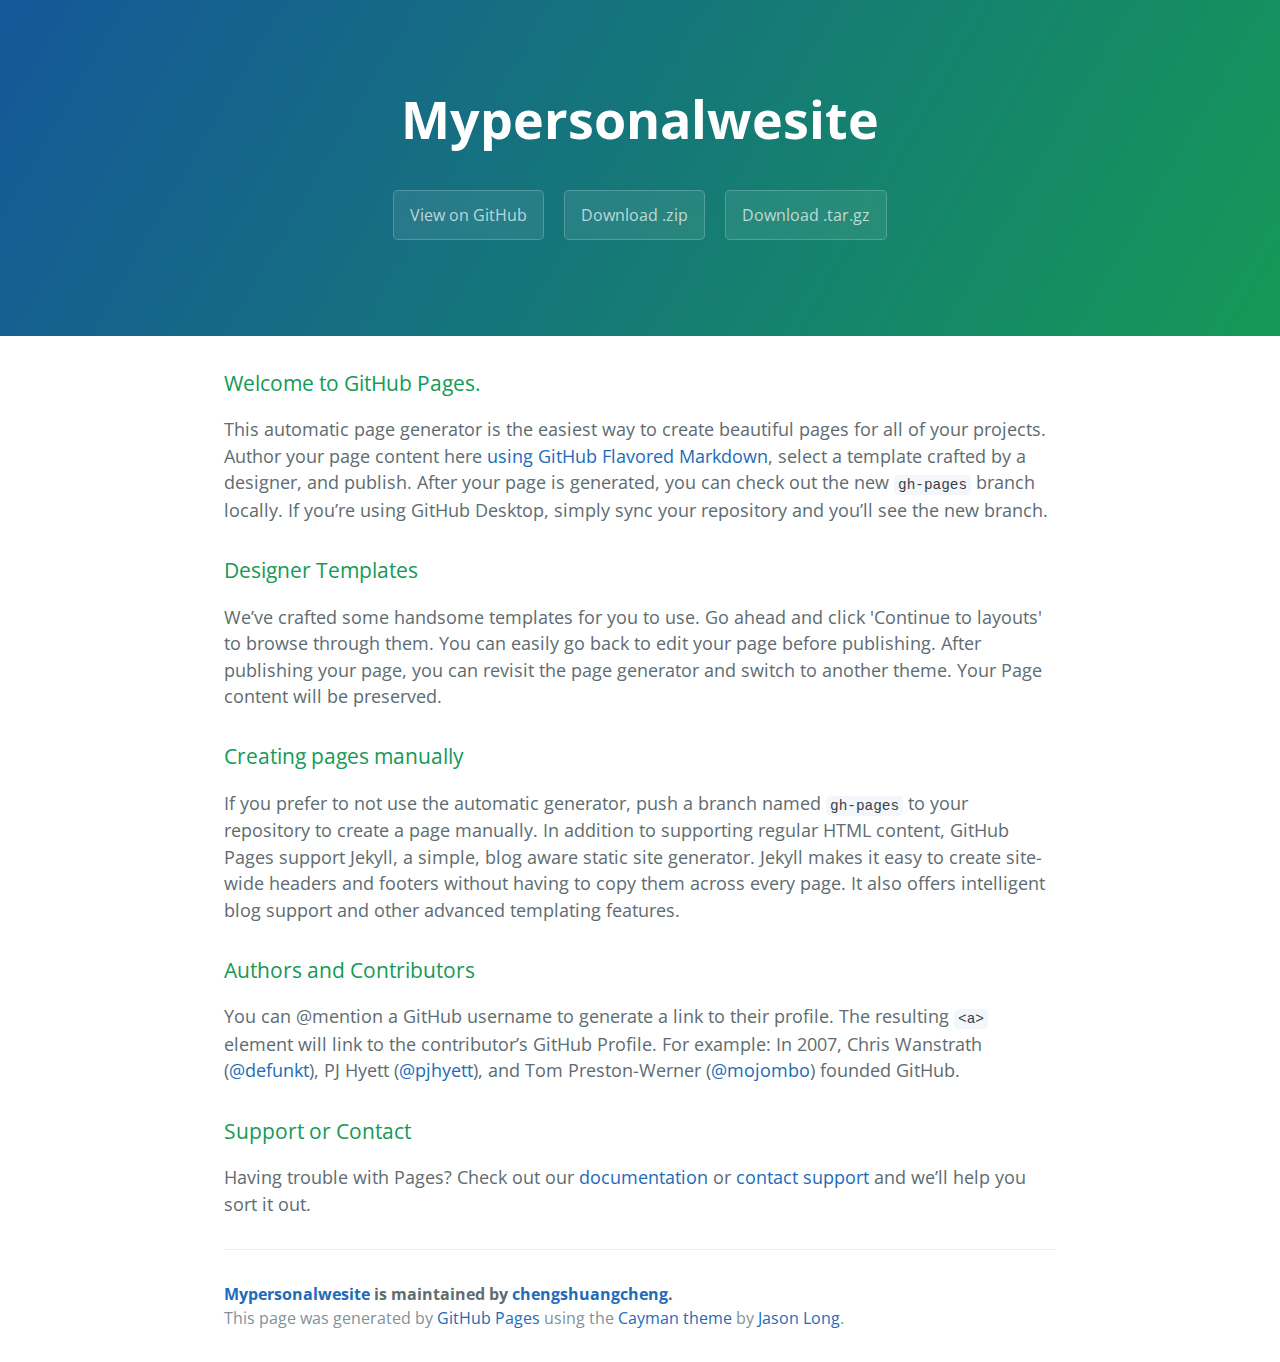
<file: index.html>
<!DOCTYPE html>
<html lang="en-us">
  <head>
    <meta charset="UTF-8">
    <title>Mypersonalwesite by chengshuangcheng</title>
    <meta name="viewport" content="width=device-width, initial-scale=1">
    <link rel="stylesheet" type="text/css" href="stylesheets/normalize.css" media="screen">
    <link href='https://fonts.googleapis.com/css?family=Open+Sans:400,700' rel='stylesheet' type='text/css'>
    <link rel="stylesheet" type="text/css" href="stylesheets/stylesheet.css" media="screen">
    <link rel="stylesheet" type="text/css" href="stylesheets/github-light.css" media="screen">
  </head>
  <body>
    <section class="page-header">
      <h1 class="project-name">Mypersonalwesite</h1>
      <h2 class="project-tagline"></h2>
      <a href="https://github.com/chengshuangcheng/MyPersonalWesite" class="btn">View on GitHub</a>
      <a href="https://github.com/chengshuangcheng/MyPersonalWesite/zipball/master" class="btn">Download .zip</a>
      <a href="https://github.com/chengshuangcheng/MyPersonalWesite/tarball/master" class="btn">Download .tar.gz</a>
    </section>

    <section class="main-content">
      <h3>
<a id="welcome-to-github-pages" class="anchor" href="#welcome-to-github-pages" aria-hidden="true"><span aria-hidden="true" class="octicon octicon-link"></span></a>Welcome to GitHub Pages.</h3>

<p>This automatic page generator is the easiest way to create beautiful pages for all of your projects. Author your page content here <a href="https://guides.github.com/features/mastering-markdown/">using GitHub Flavored Markdown</a>, select a template crafted by a designer, and publish. After your page is generated, you can check out the new <code>gh-pages</code> branch locally. If you’re using GitHub Desktop, simply sync your repository and you’ll see the new branch.</p>

<h3>
<a id="designer-templates" class="anchor" href="#designer-templates" aria-hidden="true"><span aria-hidden="true" class="octicon octicon-link"></span></a>Designer Templates</h3>

<p>We’ve crafted some handsome templates for you to use. Go ahead and click 'Continue to layouts' to browse through them. You can easily go back to edit your page before publishing. After publishing your page, you can revisit the page generator and switch to another theme. Your Page content will be preserved.</p>

<h3>
<a id="creating-pages-manually" class="anchor" href="#creating-pages-manually" aria-hidden="true"><span aria-hidden="true" class="octicon octicon-link"></span></a>Creating pages manually</h3>

<p>If you prefer to not use the automatic generator, push a branch named <code>gh-pages</code> to your repository to create a page manually. In addition to supporting regular HTML content, GitHub Pages support Jekyll, a simple, blog aware static site generator. Jekyll makes it easy to create site-wide headers and footers without having to copy them across every page. It also offers intelligent blog support and other advanced templating features.</p>

<h3>
<a id="authors-and-contributors" class="anchor" href="#authors-and-contributors" aria-hidden="true"><span aria-hidden="true" class="octicon octicon-link"></span></a>Authors and Contributors</h3>

<p>You can @mention a GitHub username to generate a link to their profile. The resulting <code>&lt;a&gt;</code> element will link to the contributor’s GitHub Profile. For example: In 2007, Chris Wanstrath (<a href="https://github.com/defunkt" class="user-mention">@defunkt</a>), PJ Hyett (<a href="https://github.com/pjhyett" class="user-mention">@pjhyett</a>), and Tom Preston-Werner (<a href="https://github.com/mojombo" class="user-mention">@mojombo</a>) founded GitHub.</p>

<h3>
<a id="support-or-contact" class="anchor" href="#support-or-contact" aria-hidden="true"><span aria-hidden="true" class="octicon octicon-link"></span></a>Support or Contact</h3>

<p>Having trouble with Pages? Check out our <a href="https://help.github.com/pages">documentation</a> or <a href="https://github.com/contact">contact support</a> and we’ll help you sort it out.</p>

      <footer class="site-footer">
        <span class="site-footer-owner"><a href="https://github.com/chengshuangcheng/MyPersonalWesite">Mypersonalwesite</a> is maintained by <a href="https://github.com/chengshuangcheng">chengshuangcheng</a>.</span>

        <span class="site-footer-credits">This page was generated by <a href="https://pages.github.com">GitHub Pages</a> using the <a href="https://github.com/jasonlong/cayman-theme">Cayman theme</a> by <a href="https://twitter.com/jasonlong">Jason Long</a>.</span>
      </footer>

    </section>

  
  </body>
</html>
</file>
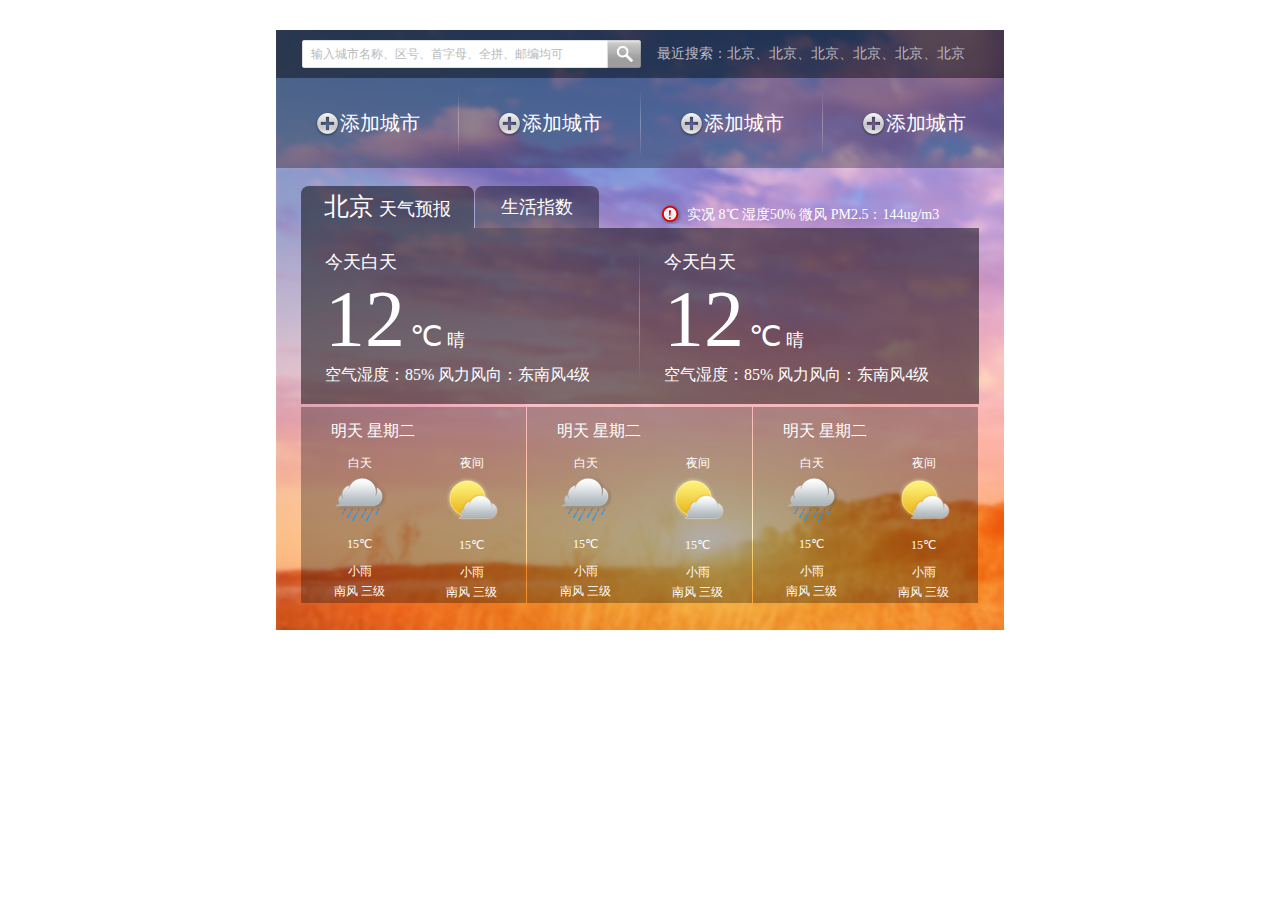
<file: example/weather/index.html>
<!DOCTYPE HTML PUBLIC "-//W3C//DTD HTML 4.01 Transitional//EN" "http://www.w3.org/TR/html4/loose.dtd">
<html>
<head>
  <meta http-equiv="Content-Type" content="text/html; charset=utf-8">
  <title>天气预报</title>
  <link rel="stylesheet" href="base.css" />
  <script src="getClass.js"></script>
  <script>
window.onload=function(){
  var oUl=document.getElementById('ul1');
  var aLi=oUl.children;
  var aA=oUl.getElementsByTagName('a');
  var  aDiv=getByClass(oUl,'hezhi');

 for(var i=0; i<aDiv.length; i++){
  (function(index){
    aA[index].onclick=function(){
      this.style.display='none';
      aDiv[index].innerHTML +='<div class="he_con">\
              <div class="ht_top">北京</div>\
              <div class="ht_mid">18℃~ 4℃</div>\
              <div class="ht_bot">\
                <span>小雨夹雪</span>\
                &nbsp;\
                <span>北风4-5级</span>\
              </div>\
              <div class="yutu">\
                <img src="img/yu.png" />\
              </div>\
            </div>\
            <div class="htbg"></div>\
            <div class="li_delet"></div>';
          };
      aDiv[index].onclick=function(ev){
        var oEv=ev || event;
        var oSc=oEv.srcElement || oEv.target;
        if(oSc.className=='li_delet'){
           this.innerHTML='';
           aA[index].style.display='block';
        } 
      }

        })(i);
    }


  var oSpan=document.getElementById('ispn');
  var oIpt=document.getElementById('ipt1');
  //alert(oIpt);
  oIpt.focus();
  oIpt.oninput=function(){
      oSpan.style.display='none';
    };
  


 };
</script>
</head>

<body>
  <div class="box nu1">
    <div class="search">
      <div class="sear_con clearfix">
        <div class="sh_left left">
          <input id="ipt1" type="text" value=""/>
          <a href="javascript:;"></a>
          <span id="ispn">输入城市名称、区号、首字母、全拼、邮编均可</span>
        </div>
        <div class="sh_right left clearfix">
          <span class="left" >最近搜索：</span>
          <a href="#">北京、</a>
          <a href="#">北京、</a>
          <a href="#">北京、</a>
          <a href="#">北京、</a>
          <a href="#">北京、</a>
          <a href="#">北京</a>
        </div>
      </div>
      <div class="ser_shod"></div>
    </div>
    <div class="city">
      <div class="city_con clearfix">
        <ul id="ul1" class="clearfix">
          <li  class=" ">
            <a href="javascript:;" >添加城市</a>
            <div class="hezhi">
              <!-- <div class="he_con">
              <div class="ht_top">北京</div>
              <div class="ht_mid">18℃~ 4℃</div>
              <div class="ht_bot">
                <span>小雨夹雪</span>
                &nbsp;
                <span>北风4-5级</span>
              </div>
              <div class="yutu">
                <img src="img/yu.png" />
              </div>
            </div>
            <div class="htbg"></div>
            <div class="li_delet">sdaad</div>
            -->
          </div>
        </li>
        <li  class=" rigun">
          <a href="javascript:;" >添加城市</a>
          <div class="hezhi"></div>
        </li>

          <li class="rigun" >
            <a href="javascript:;" >添加城市</a>
            <div class="hezhi"></div>
          </li>

            <li class="rigun">
              <a href="javascript:;" >添加城市</a>
              <div class="hezhi"></div>
            </li>

            </ul>
          </div>
          <div class="city_shod"></div>

        </div>
        <div class="wrap">
          <div class="now">
            <div class="now_top clearfix">
              <div class="le left mr1">
                <div class="nle_con ">
                  <span>北京</span>
                  天气预报
                </div>
                <div class="nle_shod"></div>
              </div>
              <div class="ri left">
                <div class="ri_con">生活指数</div>
                <div class="ri_shod"></div>
              </div>
              <div class="left sk">实况 8℃  湿度50%  微风  PM2.5：144ug/m3</div>
            </div>
            <div class="now_con ">
              <div class="con_xi clearfix">
                <div class="day xiku left">
                  <div class="day_top">今天白天</div>
                  <div class="day_mid">
                    <span>12</span>
                    <span class="deg">℃</span>
                    晴
                  </div>
                  <div class="day_bot">
                    <span>空气湿度：85%</span>
                    <span>风力风向：东南风4级</span>
                  </div>
                </div>

                <div class="night xiku right">
                  <div class="day_top">今天白天</div>
                  <div class="day_mid">
                    <span>12</span>
                    <span class="deg">℃</span>
                    晴
                  </div>
                  <div class="day_bot">
                    <span>空气湿度：85%</span>
                    <span>风力风向：东南风4级</span>
                  </div>
                </div>

              </div>

              <div class="xi_shod"></div>
            </div>

          </div>
          <div class="yubao mt3 clearfix">
            <div class="yu_box clearfix left mr1">
              <div class="yu_con">
                <h2 class="">明天 星期二</h2>
                <div class="yu_le left">
                  <ul>
                    <li>白天</li>
                    <li>
                      <img src="img/4.png" />
                    </li>
                    <li class="wd">15℃</li>
                    <li>小雨</li>
                    <li>南风 三级</li>
                    <li></li>
                  </ul>
                </div>
                <div class="yu_ri left">
                  <ul >
                    <li>夜间</li>
                    <li>
                      <img src="img/3.png"  />
                    </li>
                    <li class="wd">15℃</li>
                    <li>小雨</li>
                    <li>南风 三级</li>
                    <li></li>
                  </ul>

                </div>
              </div>
              <div class="yu_shod"></div>
            </div>
            <div class="yu_box clearfix left mr1">
              <div class="yu_con">
                <h2 class="">明天 星期二</h2>
                <div class="yu_le left">
                  <ul>
                    <li>白天</li>
                    <li>
                      <img src="img/4.png" />
                    </li>
                    <li class="wd">15℃</li>
                    <li>小雨</li>
                    <li>南风 三级</li>
                    <li></li>
                  </ul>
                </div>
                <div class="yu_ri left">
                  <ul >
                    <li>夜间</li>
                    <li>
                      <img src="img/3.png"  />
                    </li>
                    <li class="wd">15℃</li>
                    <li>小雨</li>
                    <li>南风 三级</li>
                    <li></li>
                  </ul>

                </div>
              </div>
              <div class="yu_shod"></div>
            </div>
            <div class="yu_box left clearfix">
              <div class="yu_con">
                <h2 class="">明天 星期二</h2>
                <div class="yu_le left">
                  <ul>
                    <li>白天</li>
                    <li>
                      <img src="img/4.png" />
                    </li>
                    <li class="wd">15℃</li>
                    <li>小雨</li>
                    <li>南风 三级</li>
                    <li></li>
                  </ul>
                </div>
                <div class="yu_ri left">
                  <ul >
                    <li>夜间</li>
                    <li>
                      <img src="img/3.png"  />
                    </li>
                    <li class="wd">15℃</li>
                    <li>小雨</li>
                    <li>南风 三级</li>
                    <li></li>
                  </ul>

                </div>
              </div>
              <div class="yu_shod"></div>
            </div>

          </div>

        </div>
      </div>

</body>
    </html>
</file>
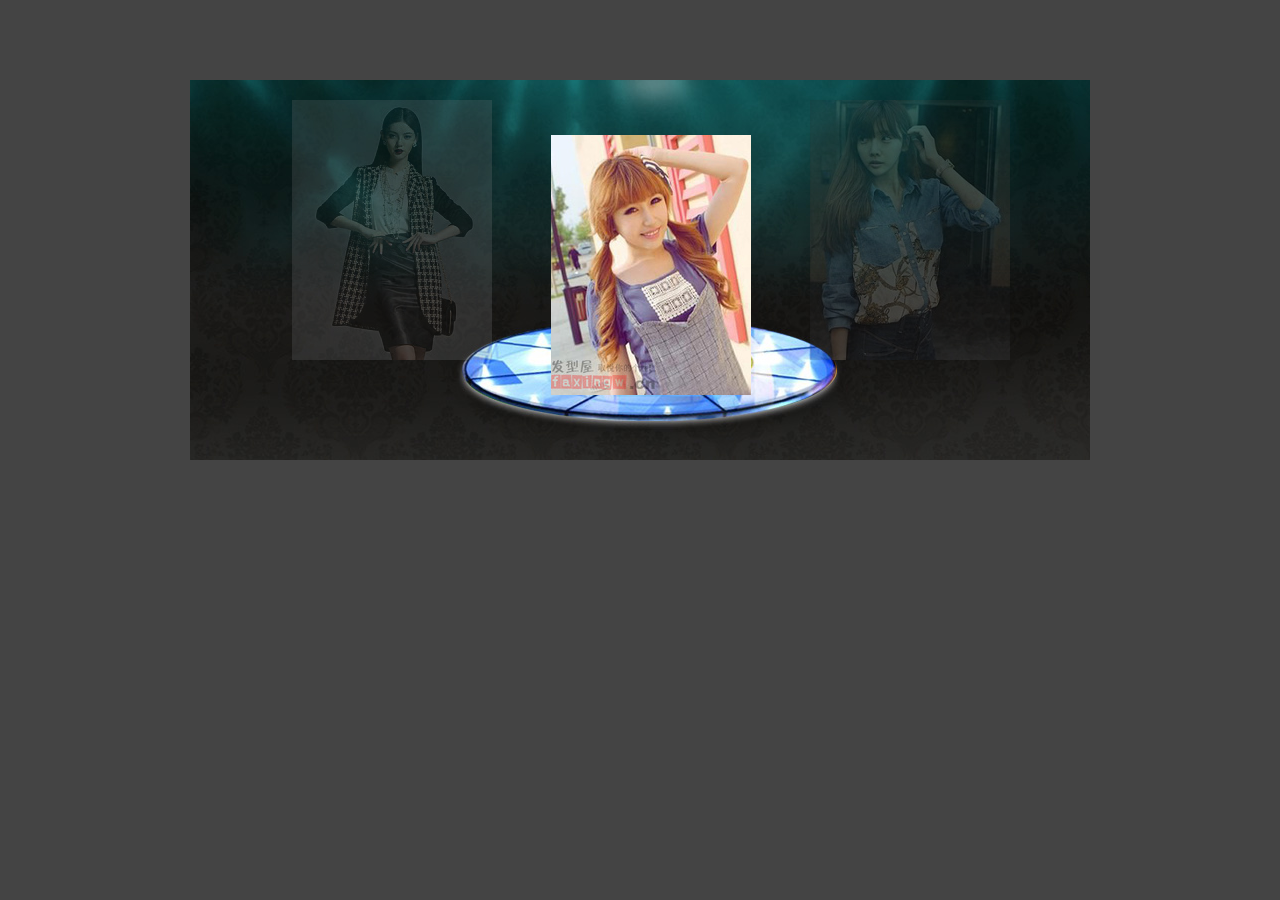
<file: example/3dchange/3dchange.html>
<!DOCTYPE html PUBLIC "-//W3C//DTD XHTML 1.0 Transitional//EN" "http://www.w3.org/TR/xhtml1/DTD/xhtml1-transitional.dtd">
<html xmlns="http://www.w3.org/1999/xhtml">
<head>
<meta http-equiv="Content-Type" content="text/html; charset=utf-8" />
<title>三维图片轮换</title>
<link href="zns_style.css" rel="stylesheet" />
<script src="yun1.js"></script>
<script>
window.onload=function()
{
	var oUl=document.getElementById('znsRotatePic');
	var aLi=oUl.getElementsByTagName('li');
	var aImg=oUl.getElementsByTagName('img');
	var arrLi=[];
	var aFn=[];
	var zIndex=1;
	
	for(var i=0;i<aLi.length;i++)
	{
		arrLi[i]={
			left: aLi[i].offsetLeft,
			top: aLi[i].offsetTop,
			opacity: parseFloat(getStyle(aLi[i],'opacity'))
		};
	}

			aLi[2].onclick=function()
			{

				arrLi.unshift(arrLi.pop());
				
				aFn.unshift(aFn.pop());
				for(var i=0;i<aLi.length;i++)
				{
					yun(aLi[i],arrLi[i]);
					aLi[i].style.zIndex +=zIndex;
					
					aLi[i].onclick=aFn[i];
				}
			};
			
			aLi[0].onclick=function()
			{

				arrLi.push(arrLi.shift());

				aFn.push(aFn.shift());
				for(var i=0;i<aLi.length;i++)
				{
					yun(aLi[i],arrLi[i]);
					
					aLi[i].style.zIndex +=zIndex;
					
					aLi[i].onclick=aFn[i];
				}
			};
	
	for(var i=0;i<aLi.length;i++)
	{
		aFn[i]=aLi[i].onclick;
	}
	
};
</script>
</head>

<body>

<ul id="znsRotatePic">
	<li class="pic1">
		<img src="images/1.jpg" alt="pic1" class="unactive" />
		
	</li>
	<li class="pic2">
		<img src="images/2.jpg" alt="pic2" />
		
	</li>
	<li class="pic3">
		<img src="images/3.jpg" alt="pic3" class="unactive"  />
	
	</li>
</ul>

</body>
</html>
</file>
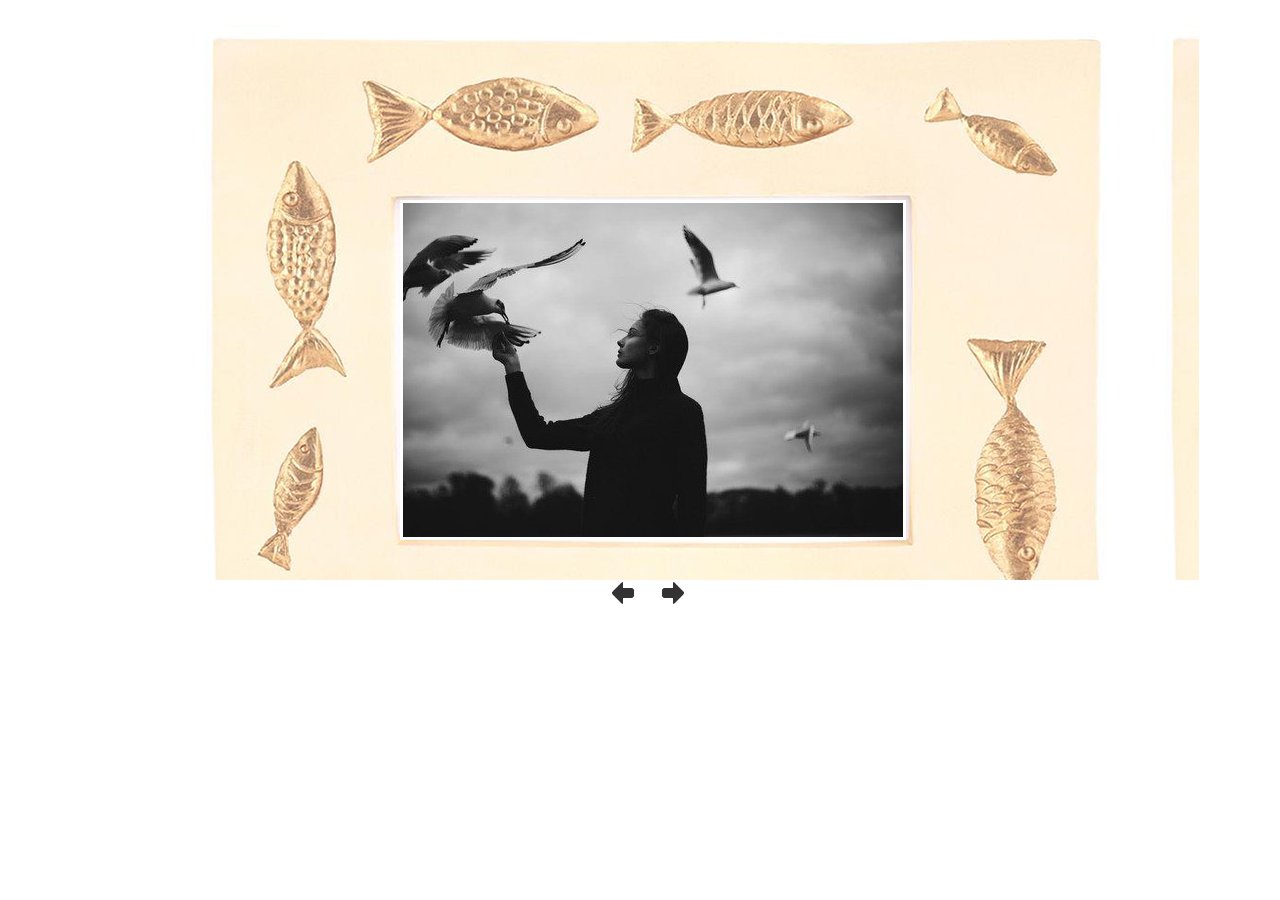
<file: example/3dphotoalbum/3dphotoalbum.html>
<!DOCTYPE HTML PUBLIC "-//W3C//DTD HTML 4.01 Transitional//EN" "http://www.w3.org/TR/html4/loose.dtd">
<html>
<head>
<meta http-equiv="Content-Type" content="text/html; charset=utf-8">
<title>3d翻页效果</title>
<style type="text/css">
/* body{width:100%; height:100%; background:url(img/bg.jpg) no-repeat;} */
.msk{position:absolute; left:175px; top:-20px; width:1024px; height:600px; background:url(img/bg.png); }
#pse{
	-webkit-perspective:1200px;  
	-moz-perspective:1200px;  
	-ms-perspective:1200px; 
	width:500px; 
	position:absolute; left:400px; top:200px;
	
	overflow:_hidden;
	background:rgb(174,221,129);
	-webkit-perspective-origin:50% 50%; 
	-moz-perspective-origin:50% 50%;
	-ms-perspective-origin:50% 50%; 
	}

#con{position:relative; width:500px;height:334px;  
	 -webkit-transform-style:preserve-3d;
	-moz-transform-style:preserve-3d;
	-ms-transform-style:preserve-3d;
	}

.page{position:absolute; width:500px; height:334px;   transition:all 2s ease 0s; border:3px solid white;}

#page1{-webkit-transform-origin:left; 
		-moz-transform-origin:left; 
		-ms-transform-origin:left;
		-webkit-transform:rotateX(90deg);
		-webkit-transform:rotateY(90deg);
		-webkit-transform:rotateZ(0deg);
	}
#page2,#page3,#page4,#page5,#page6{
	-webkit-transform-origin:left; 
	-moz-transform-origin:left; 
	-ms-transform-origin:left;  

	-webkit-transform:rotateY(90deg);
	-moz-transform:rotateY(90deg);
	-ms-transform:rotateY(90deg);
	}

#op{position:absolute; top:580px; left:610px;  text-align: center;}
#op span{display:inline-block; width:26px; height:26px; }
#next{background:url(img/last.png); margin-right:20px; }
#previous{background:url(img/next.png);}
</style>
<script type="text/javascript">
	window.onload=function(){
		var oP=document.getElementById('op');
		var oCon=document.getElementById('con');
		var aDiv=oCon.children;

		var oPre=oP.children[0];
		var oNext=oP.children[1];

		var i=0;
		oPre.onclick=function(){

			if(i==aDiv.length-1)return;
			aDiv[i].style.WebkitTransform='rotateY(-90deg)';
			aDiv[i].style.MozTransform='rotateY(-90deg)';
			aDiv[i].style.msTransform='rotateY(-90deg)';
			i++;

			aDiv[i].style.WebkitTransform='rotateY(0deg)';	
			aDiv[i].style.MozTransform='rotateY(0deg)';
			aDiv[i].style.msTransform='rotateY(0deg)';
		};

			oNext.onclick=function(){
				if(i==0)return;
			aDiv[i].style.WebkitTransform='rotateY(90deg)';
			aDiv[i].style.MozTransform='rotateY(90deg)';
			aDiv[i].style.msTransform='rotateY(90deg)';

			i--;

			aDiv[i].style.WebkitTransform='rotateY(0deg)';	
			aDiv[i].style.MozTransform='rotateY(0deg)';	
			//aDiv[i].style.msTransform='rotateY(0deg)';	
		};

	};
</script>
</head>
<body>
	<div class="msk"></div>
	<div id="pse">
		<div id="con">
			<div class="page" id="page1"><img src="img/1.jpg"></div>
			<div class="page" id="page2"><img src="img/2.jpg"></div>
			<div class="page" id="page3"><img src="img/3.jpg"></div>
			<div class="page" id="page4"><img src="img/4.jpg"></div>
			<div class="page" id="page5"><img src="img/5.jpg"></div>
			<div class="page" id="page6"><img src="img/6.jpg"></div>	
		</div>
	</div>
	<div id="op">
		<span id="next"></span>
		<span id="previous"></span>
		
	</div>
</body>
</html>
</file>
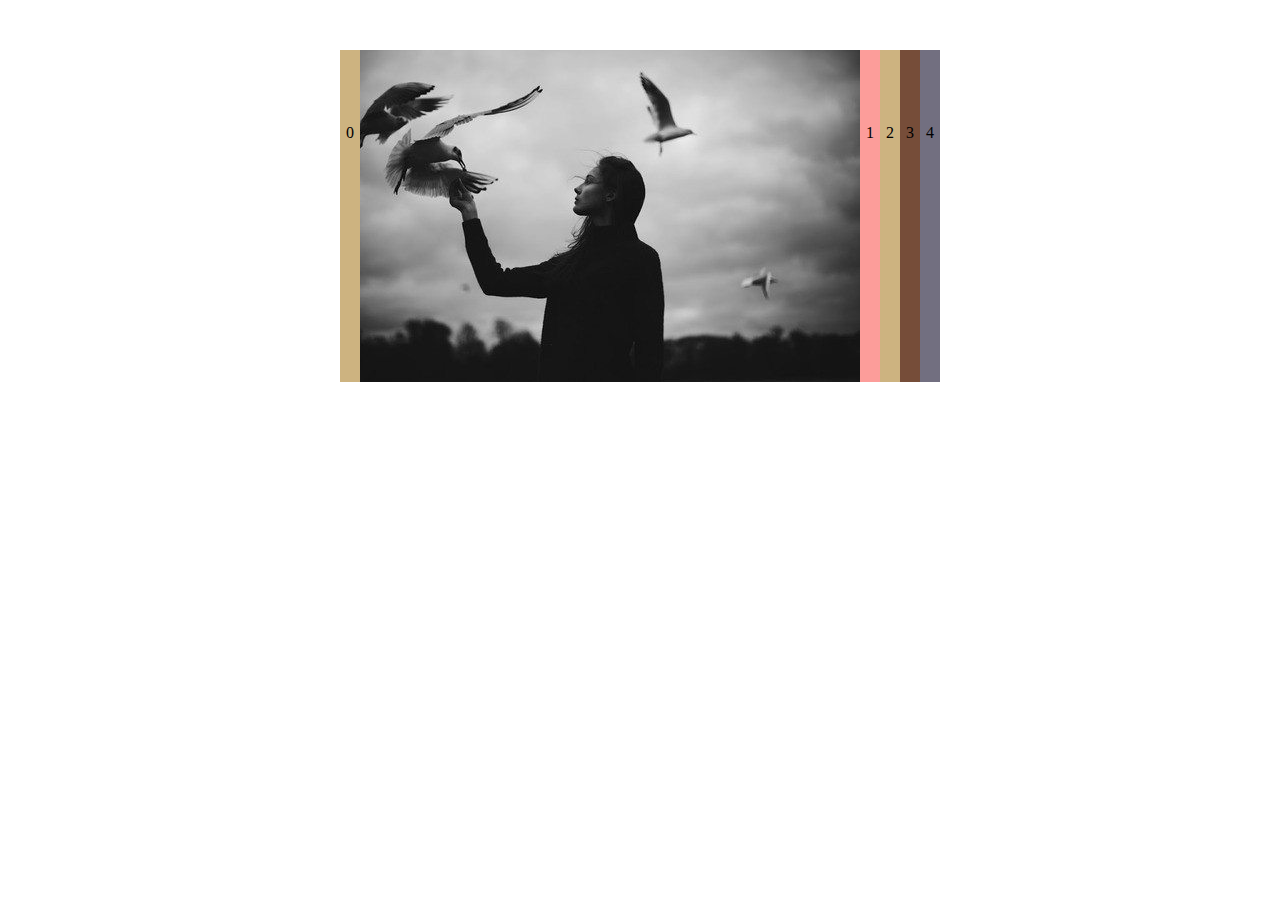
<file: example/accordion/accordion.html>
<!DOCTYPE HTML PUBLIC "-//W3C//DTD HTML 4.01 Transitional//EN" "http://www.w3.org/TR/html4/loose.dtd">
<html>
<head>
<meta http-equiv="Content-Type" content="text/html; charset=utf-8">
<title>手风琴效果</title>
<style>
#box{position:relative;height:332px; overflow:hidden; margin:50px auto;}
#box div{float:left; position:absolute; left:0; top:0; height:332px; width:500px; padding-left:20px}
#box div span{width:20px; height:332px; position:absolute; left:0; top:0; line-height:166px; text-align:center; }
</style>
<script src="ready.js"></script>
<script src="yun1.js"></script>
<script>
$(function(){
	var oDiv=document.getElementById('box');
	var aDiv=oDiv.getElementsByTagName('div');
	var len=aDiv.length;
	
	oDiv.style.width=aDiv[0].offsetWidth+(len-1)*20+'px';
	for(var i=1; i<len; i++){
		aDiv[i].style.left=aDiv[0].offsetWidth+(i-1)*20+'px';
	}
	for(var i=0; i<len ; i++){
		(function(index){
			aDiv[i].onmouseover=function(){
				for(var i=0; i<len ; i++){
					if(i<=index){
						yun(aDiv[i],{left:i*20});
					}else{
						yun(aDiv[i],{left:aDiv[0].offsetWidth+(i-1)*20});
					}	
				}	
			};
		})(i);
	}
});
</script>
</head>

<body>
	<div id="box">
    	<div><img src="../3dphotoalbum/img/1.jpg"  /><span style="background:rgb(205,179,128);">0</span></div>
        <div><img src="../3dphotoalbum/img/2.jpg" /><span style="background:rgb(252,157,154);">1</span></div>
        <div><img src="../3dphotoalbum/img/3.jpg"  /><span style="background:rgb(205,179,128);">2</span></div>
        <div><img src="../3dphotoalbum/img/4.jpg"  /><span style="background:rgb(118,77,57);">3</span></div>
        <div><img src="../3dphotoalbum/img/5.jpg"  /><span style="background:rgb(114,111,128);">4</span></div>
    </div>
</body>
</html>
</file>
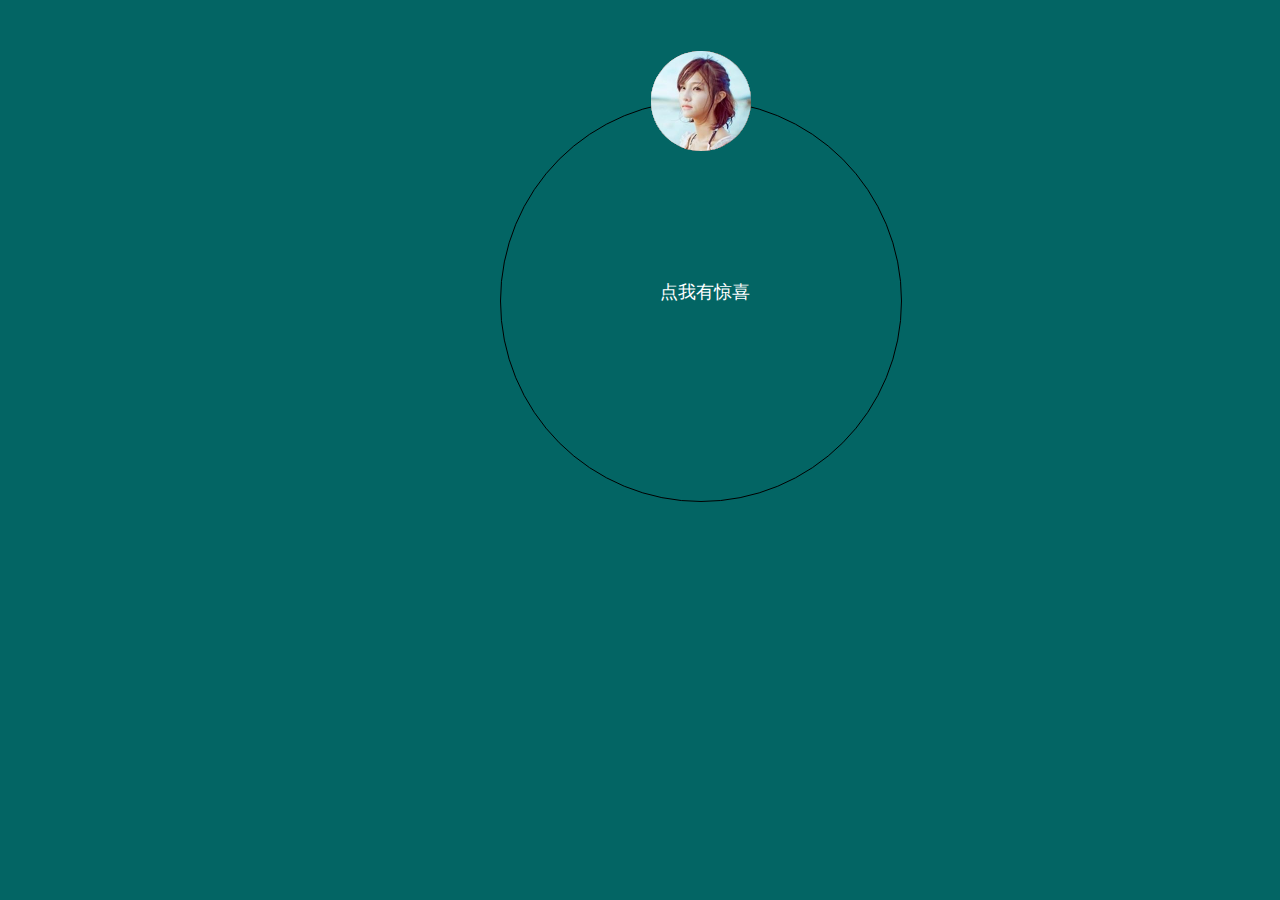
<file: example/circlemove/circlemove.html>
<!DOCTYPE HTML PUBLIC "-//W3C//DTD HTML 4.01 Transitional//EN" "http://www.w3.org/TR/html4/loose.dtd">
<html>
<head>
<meta http-equiv="Content-Type" content="text/html; charset=utf-8">
<title>圆形运动</title>
<style>
body{background:rgb(3,101,100);}
#div1{position:absolute; left:500px; top:100px; width:400px; height:400px; border:1px solid black; border-radius:50%;}
#div1 img{width:100px; height:100px;  border-radius:50%; position:absolute; left:50%; top:0; margin:-50px;}
 span{position:absolute; left:660px ;top:280px; font-size:18px; color:#fff; cursor:pointer;}
</style>
<script>
function a2l (n){
	return n*Math.PI/180;	
}
window.onload=function(){
	var oDiv=document.getElementById('div1');
	var N=10;
	var timer=null;
	var R=oDiv.offsetWidth/2;
	
	for(var i=0; i<N; i++){
		var oImg=document.createElement('img');
		oImg.src='../picturewall/img/'+(i+1)+'.jpg';
		oDiv.appendChild(oImg);
	}
	var aImg=oDiv.children;
	var bClick=false;
	document.onclick=function(){
		bClick=!bClick;
		if(bClick){
			for(var i=0; i<N; i++){
				var a=360/N*i;
				move(aImg[i],a);
				
			}
			
		}else{
			for(var i=0; i<N; i++){
				move(aImg[i],0);	
			}
		}
	};
	
	function move (obj,iTarget){
		var start=obj.a || 0;
		var time=1000;
		var count=Math.round(time/30);
		var n=0;
		var dis=iTarget-start;
		clearInterval(obj.timer);
		obj.timer=setInterval(function(){
			n++;
			
			var cur=start+dis*n/count;
			obj.a=cur;
			obj.style.left=R+Math.sin(a2l(cur))*R+'px';
			obj.style.top=R-Math.cos(a2l(cur))*R+'px';
			
			if(n==count){
				clearInterval(obj.timer);
			}	
		},30);
	}
};
</script>
</head>

<body>
	<div id="div1">
    	
    </div>
    <span>点我有惊喜</span>
</body>
</html>
</file>
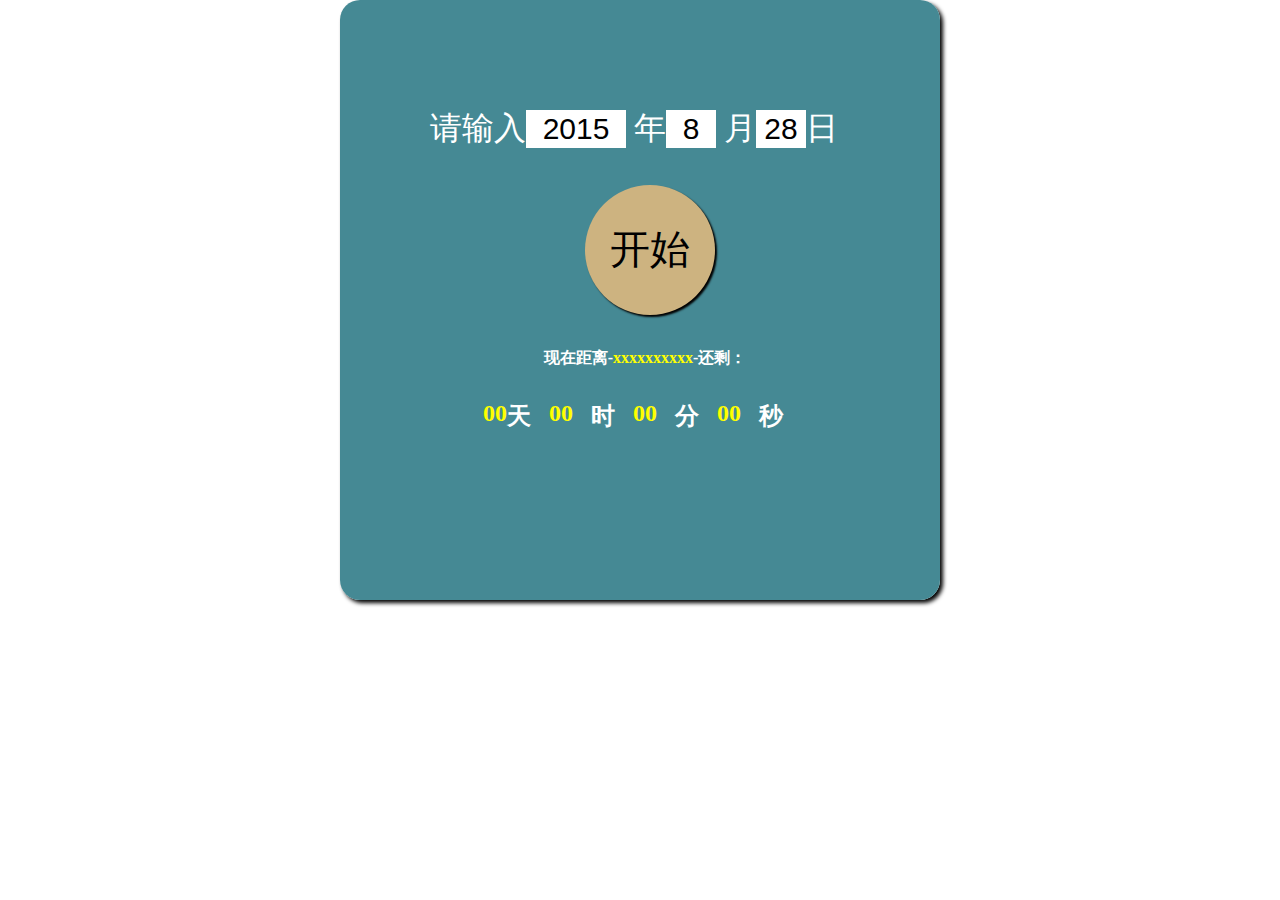
<file: example/countDown/countdown.html>
<!DOCTYPE HTML PUBLIC "-//W3C//DTD HTML 4.01 Transitional//EN" "http://www.w3.org/TR/html4/loose.dtd">
<html>
<head>
<meta http-equiv="Content-Type" content="text/html; charset=utf-8">
<title>指定时间倒计时</title>
<style>
*{margin:0; padding:0; list-style:none; }
input {border:none; outline:none; background:none;  width:50px; height:20px; }
em {font-style:normal;}
.box{position:relative; width:600px; height:600px;  margin:0 auto; border-radius:20px; overflow:hidden;box-shadow:3px 3px 4px #000;}
.box .mask{position:absolute; left:0; top:0; background:rgb(69,137,148); width:100%; height:100%;}
.box .top {position:absolute; left:90px; top:107px;  width:450px; height:20px; color:#fff; font-size:32px; vertical-align: middle;}
.box .top input{background:#fff; height:38px;  font-size:30px;}
.box .top input.first{width:100px; text-align:center;}
.box .top input.sec{width:50px; text-align:center;}
.box .top input.thir{width:50px; text-align:center;}

.box  .start {position:absolute; left:245px; top:185px; width:130px; height:130px;  border-radius:50%; background:rgb(205,179,128); text-align:center; line-height:130px; font-size:40px; box-shadow:2px 2px 2px #000;}

.box .show {position:absolute; left:165px; top:348px; width:280px; height:20px; text-align:center; font-weight:bold; color:#fff; }
.box .show span{color:yellow;}

.box .shmo {width:600px; height:40px;   position:absolute; left:0; top:400px; }
.box .shmo span{float:left; color:#fff; font-size:24px; font-weight:bold; text-align:center; }
.box .shmo span.f1{width:167px;  text-align:right; color:yellow;}
.box .shmo span.f2{width:60px; color:yellow; }
.box .shmo span.f3{width:60px; color:yellow;}
.box .shmo span.f4{width:60px;color:yellow;}
</style>
<script>
function addZero (n){
	if(n<10){
		return '0'+n;
	}else{
		return ''+n;
	}	
}

window.onload=function(){
	var oTop=document.getElementById('top');
	var oStartBtn=document.getElementById('start');
	var oNoticBox=document.getElementById('show');
	var oShowBox=document.getElementById('shmo');
	
	
	oStartBtn.onclick=function (){
		
		var timer=setInterval(clock,1000);
		
		function clock (){
			var oSetDate=new Date(oTop.children[0].value,oTop.children[1].value-1,oTop.children[2].value,0,0,0);	
		
		var oNowDate=new Date();
		
		var s=parseInt((oSetDate.getTime()-oNowDate.getTime())/1000);
		if(s<0){
			alert('时间失效，请重新输入！');
			clearInterval(timer);
			return;
		}
		
		var iD=parseInt(s/86400);
		s=s%86400;
		
		var iH=parseInt(s/3600);
		s=s%3600;
		
		var iM=parseInt(s/60);
		s=s%60;
		
		oNoticBox.children[0].innerHTML=iD+'天'+iH+'小时'+iM+'分'+s+'秒';
		
		oShowBox.children[0].innerHTML=iD;
		oShowBox.children[2].innerHTML=addZero(iH);
		oShowBox.children[4].innerHTML=addZero(iM);
		oShowBox.children[6].innerHTML=addZero(s);	
		}
	};
};
</script>
</head>

<body>
	<div class="box">
		<div class="mask"></div>
    	<div id="top" class="top">
        	请输入<input class="first" type="text" value="2015" />
            年<input class="sec" type="text" value="8" />
            月<input class="thir" type="text" value="28" />日
        </div>
        <div id="start"  class="start">开始</div>
        <div id="show" class="show">
        	现在距离-<span>xxxxxxxxxx</span>-还剩：
        </div>
        <div id="shmo" class="shmo">
        	<span class="f1">00</span><span>天</span>
            <span class="f2">00</span><span>时</span>
            <span class="f3">00</span><span>分</span>
            <span class="f4">00</span><span>秒</span>
        </div>

    </div>
</body>
</html>
</file>
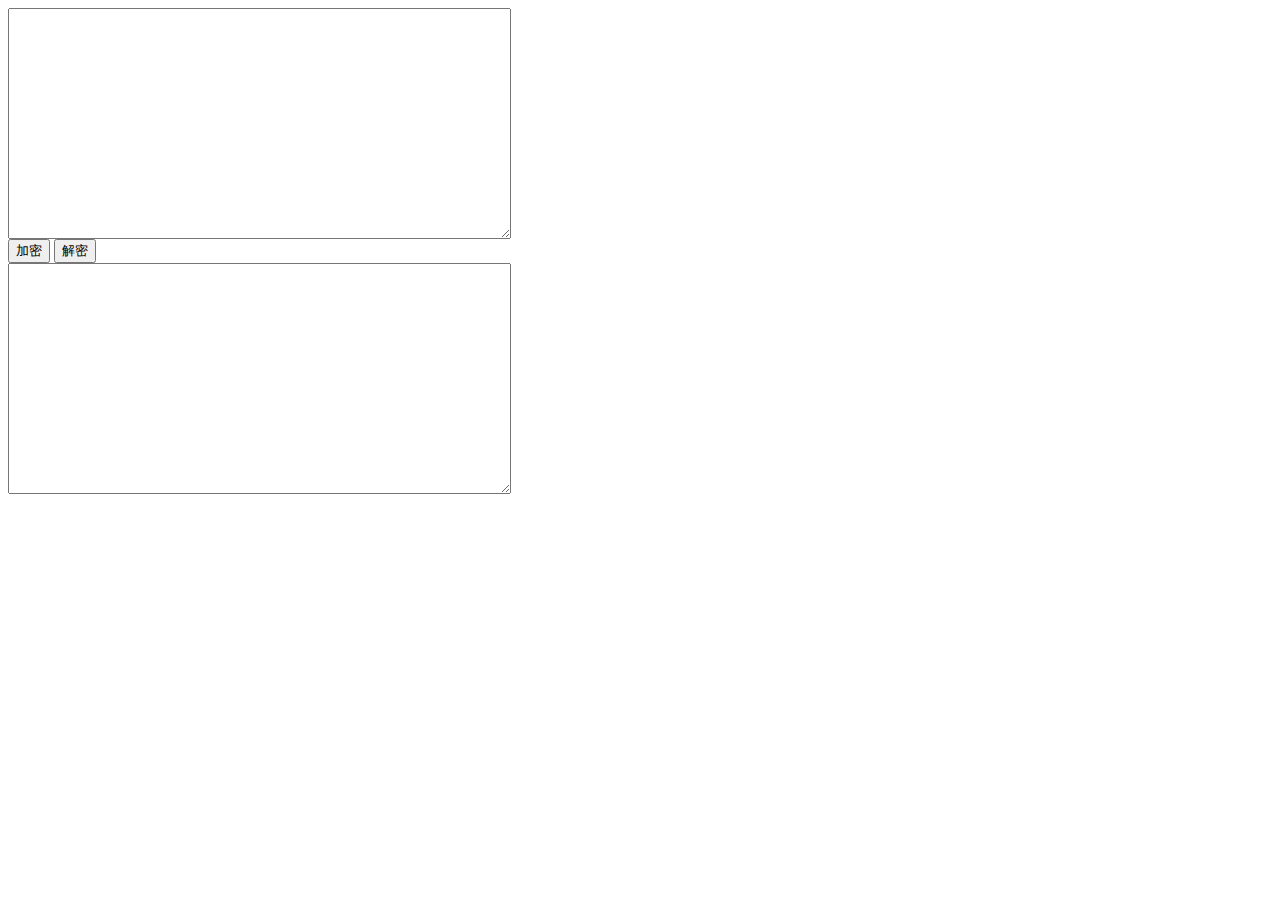
<file: example/encryption/encryption.html>
<!DOCTYPE HTML PUBLIC "-//W3C//DTD HTML 4.01 Transitional//EN" "http://www.w3.org/TR/html4/loose.dtd">
<html>
<head>
<meta http-equiv="Content-Type" content="text/html; charset=utf-8">
<title>无标题文档</title>
<script>
window.onload=function(){
	var oTxt1=document.getElementById('tex1');
	var oTxt2=document.getElementById('tex2');
	var oBtn1=document.getElementById('btn1');
	var oBtn2=document.getElementById('btn2');
	
	//加密
	oBtn1.onclick=function(){
		var str='';
		for(var i=0; i<oTxt1.value.length; i++){
			str +=String.fromCharCode(oTxt1.value.charCodeAt(i)-3);
		}
		oTxt2.value=str;	
	};
		//解密
	oBtn2.onclick=function(){
		var arr=[];
		for(var i=0; i<oTxt2.value.length; i++){
			arr.push(String.fromCharCode(oTxt2.value.charCodeAt(i)+3));
		}
		oTxt1.value=arr.join('');
	};
};
</script>
</head>

<body>
	<textarea id="tex1" rows=15 cols=60 ></textarea><br />
    <input id="btn1" type="button" value="加密" />
     <input id="btn2" type="button" value="解密" /><br />
     <textarea id="tex2" rows=15 cols=60 ></textarea>
   
</body>
</html>
</file>
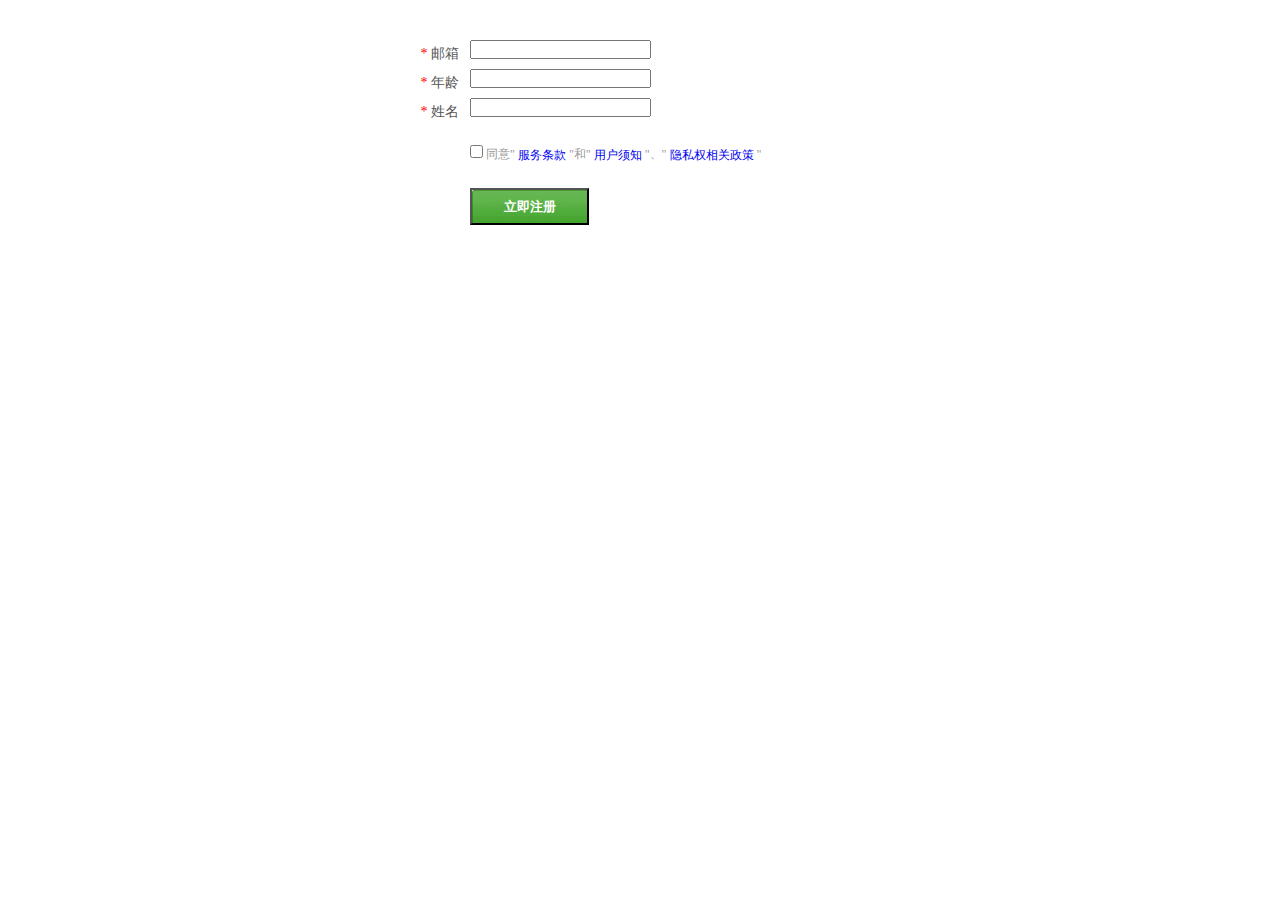
<file: example/formcheck/formcheck.html>
<!DOCTYPE HTML PUBLIC "-//W3C//DTD HTML 4.01 Transitional//EN"
"http://www.w3.org/TR/html4/loose.dtd">
<html>
<head>
	<meta http-equiv="Content-Type" content="text/html; charset=utf-8">
	<title>简单表单验证</title>
	<style>
*{margin:0; padding:0 ; }
.clear:after{display:block; content:''; clear:both;}
.clear{zoom:1;}
.left{float:left;}
.right{float:right;}
.box {font-size:12px;color:#999;width:500px; margin:40px auto;}

input { outline:none; margin-bottom:10px;	}
em{font-style:normal; display:none;}
.pass{border:1px solid green;}
.erro{border:1px solid red;}
input::-ms-clear{display:block;}
.dd1 span ,.dd3 span,.dd4 .dl span{color:red;}
.dl {
		width:69px;
		text-align:right;
		padding-right:11px;
		font-size:14px;
		color:#555;
		height:27px;
		line-height:27px;
}

.agr {
	padding:18px 0 20px 80px;
	vertical-align:middle;
}

.agr a {
		text-decoration:none;
		vertical-align:middle;
}
.reg input {
			width:119px;
			height:37px;
			background:url(image/w4.png) no-repeat;
			margin-left:80px;
			text-align:center;
			color:#fff;
			font-weight:bold;
			cursor:pointer;
			vertical-align:middle;
}
</style>
<script src="form_check.js"></script>
	
<script>
	window.onload=function(){
		checkForm('form1');
	};
</script>
</head>

<body>
	<div class="box">

		<form id="form1"action="http:www.baidu.com" >
			<div class="dd1 ">
				<div class="clear" >
					<div class="dl left">
						<span>*</span>
						邮箱
					</div>
					<div id="email">
						<input  type="text" name="email" />
						<em style="color:red;">请输入正确格式的邮箱！</em>
					</div>
				</div>
			</div>

			<div class="dd3 ">
				<div class="clear" >
					<div class="dl left">
						<span>*</span>
						年龄
					</div>
					<div id="age">
						<input type="text" name="age" />
						<em style="color:red;">请输入18-100之间的数字！</em>
					</div>
				</div>
			</div>
			<div class="dd4">
				<div class="clear" >
					<div class="dl left">
						<span>*</span>
						姓名
					</div>
					<div id="name">
						<input type="text" name="name" />
						<em style="color:red;">请输入2-32位之间的汉字！</em>
					</div>
				</div>

				<div class="agr">
					<input type="checkbox" />
					<span>同意"</span>
					<a href="#">服务条款</a>
					<span>"和"</span>
					<a href="#">用户须知</a>
					<span>"、"</span>
					<a href="#">隐私权相关政策</a>
					<span>"</span>
				</div>
				<div class="reg">
					<input type="submit" value="立即注册" />
				</div>
			</div>
			<!--d1 end-->
		</form>
	</div>
</body>
</html>
</file>
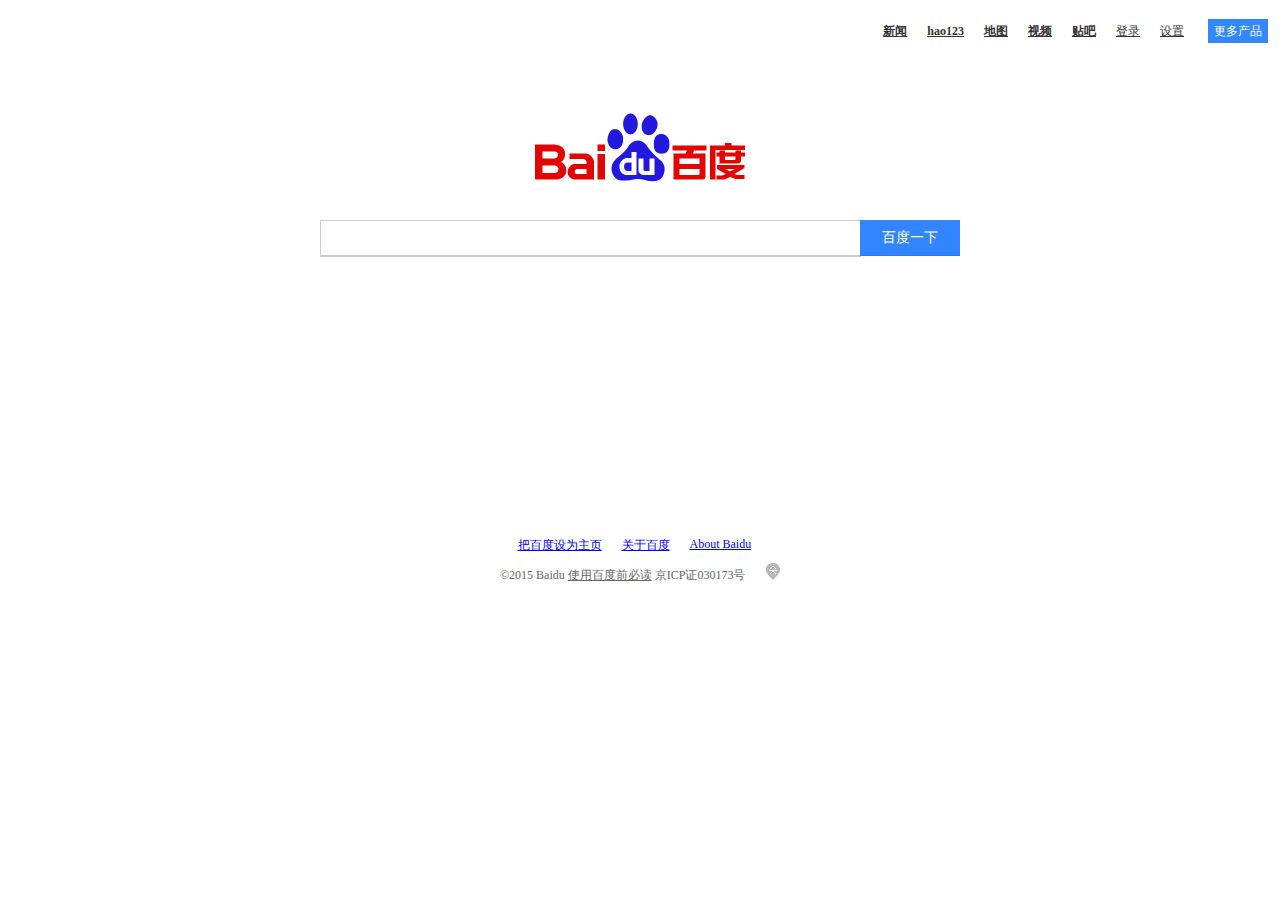
<file: example/jsonp/baidu.html>
<!DOCTYPE HTML PUBLIC "-//W3C//DTD HTML 4.01 Transitional//EN"
"http://www.w3.org/TR/html4/loose.dtd">
<html>
<head>
<meta http-equiv="Content-Type" content="text/html; charset=utf-8">
<title>jsonp获取信息</title>
<style>
*{margin:0 ; padding:0 ; list-style:none;}
input {border:none; background:none; outline:none;}
.clear:after{display:block; content:''; clear:both;}
.clear{zoom:1;}
.left{float:left;}
.right{float:right;}
.header ul{padding:19px 12px 0 0;}

.header li{float:right;padding-left:20px ;font-size:12px;height:24px;line-height:24px;}
.header li a{color:#333;}			
.header .more { padding-left:24px;}			
			
.header .more a{ display:block;height:24px;width:60px;background:#3388ff;
	text-decoration:none;text-align:center;color:#fff;}

.header .bold{font-weight:bold;}
.header li a:hover {color:#00c;}
.header .more a:hover {color:#fff;}
.login {padding-top:70px;  }     
.login h1  {width:210px;
           height:70px;
		   text-indent:-1000px;
		   background:url(image/bg.png) no-repeat ;
		   margin:0 auto;
}
.search_box{width:640px;
           	height:36px;
			margin:0 auto;
		   padding-top:37px;
		   }
.search_box .input {width:539px;height:34px; border:1px solid #cccccc;border-right:none; position:relative;}
.search_box .input ul {position:absolute; left:-1px; top:35px; width:100%; border:1px solid #ccc; border-top:none; background:#fff;}
.search_box .input ul li{width:100%; height:32px;line-height:32px;  }
.search_box .input ul li:hover{background:#ddd;}
.search_box .input input {width:100%; height:100%; font-size:14px; color:#666;}
.search_box .search {
					width:100px;
					height:35px;
					line-height:35px;
					border-bottom:1px solid #2d78f4;
					background:#3385ff;
					  text-align:center;

}	
.search_box .search a{ height:35px;
                     display:block;
					  color:#fff;
					  font-size:14px;
					  height:35px;
					  text-decoration:none;
					
} 
.footer{padding-top:281px;
	
} 
.footer li {
			float:left;
			padding:0 10px;
			font-size:12px;
} 

.footer  ul {width:265px;margin:0 auto;}
.footer .copy{ width:280px;
				font:12px 黑体;
				color:#666;
				
				margin:0 auto;
				padding-top:13px;
				background:url(image/co.png) no-repeat right 9px;
}
.footer .copy a{color:#666;}
</style>
<script src="jsonp.js"></script>
<script>
window.onload=function(){
	var oText=document.getElementById('txt1');
	var oUl=document.getElementById('ul1');
	
	
	var url="https://sp0.baidu.com/5a1Fazu8AA54nxGko9WTAnF6hhy/su";
	oText.onkeyup=function(){
		
		jsonp(url,{wd:this.value},'cb',function(json){
			oUl.innerHTML='';
			for(var i=0; i<json.s.length; i++){
				
			var oLi=document.createElement('li');
				oLi.innerHTML=json.s[i];
				oUl.appendChild(oLi);
			}
			var aLi=oUl.children;
			for(var i=0; i<aLi.length; i++){
				aLi[i].onclick=function(){
					oText.value=this.innerHTML;
					oUl.innerHTML='';
				};
			}
			
		});
	};	
};
</script>
</head>

<body>
	<div class="box">
		<div class="header clear">
		 <ul class="right">
		 <li class="more"><a  href="#">更多产品</a></li>
		 <li><a href="#">设置</a></li>
		 <li><a href="#">登录</a></li>
		 <li><a class="bold"  href="#">贴吧</a></li>
		 <li><a class="bold"  href="#">视频</a></li>
		 <li><a class="bold"  href="#">地图</a></li>
		 <li><a class="bold"  href="#">hao123</a></li>
		 <li ><a class="bold" href="#">新闻</a></li>
		 
		 
		 
		 </ul>
		
		
		</div>
		<div class="login">
			<h1>白度</h1>
		
		</div>
		<div class="search_box clear">
		  <div id="list_box" class="input left">
		  	<input id="txt1" type="text" />
		  	<ul id="ul1"></ul>
		  </div>
		   <div class="search left">
		   <a href="javascript:;">百度一下</a>
		   </div>
		
		</div>
		<div class="footer">
			<div class="lj">
			 <ul class="clear">
			 <li><a href="#">把百度设为主页</a></li>
			  <li><a href="#">关于百度</a></li>
			   <li><a href="#">About Baidu</a></li>
			 
			 
			 </ul>
			
			
			</div>
			<div class="copy">
			&copy;2015&nbsp;Baidu&nbsp;<a href="#">使用百度前必读</a>&nbsp;京ICP证030173号
			
			</div>
		
		
		</div>
	
	
	
	
	
	
	</div>


</body>
</html>
</file>
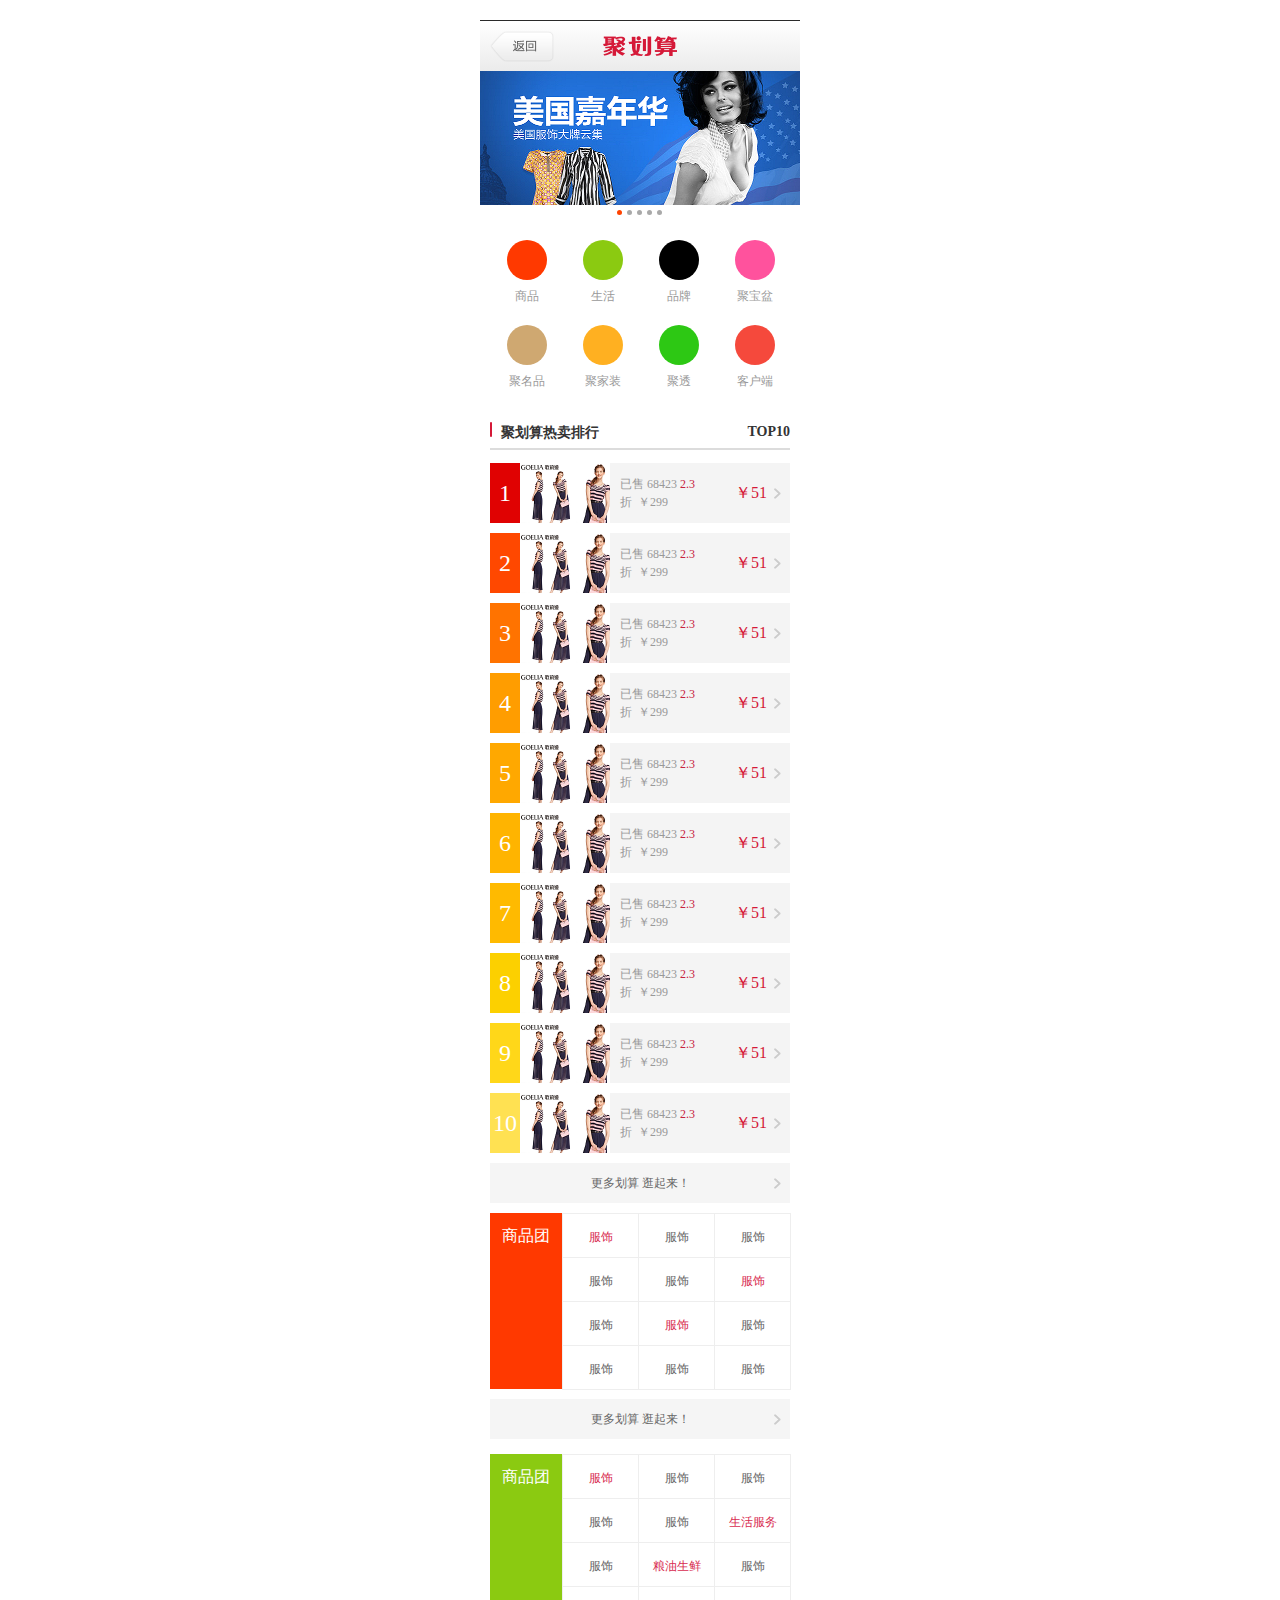
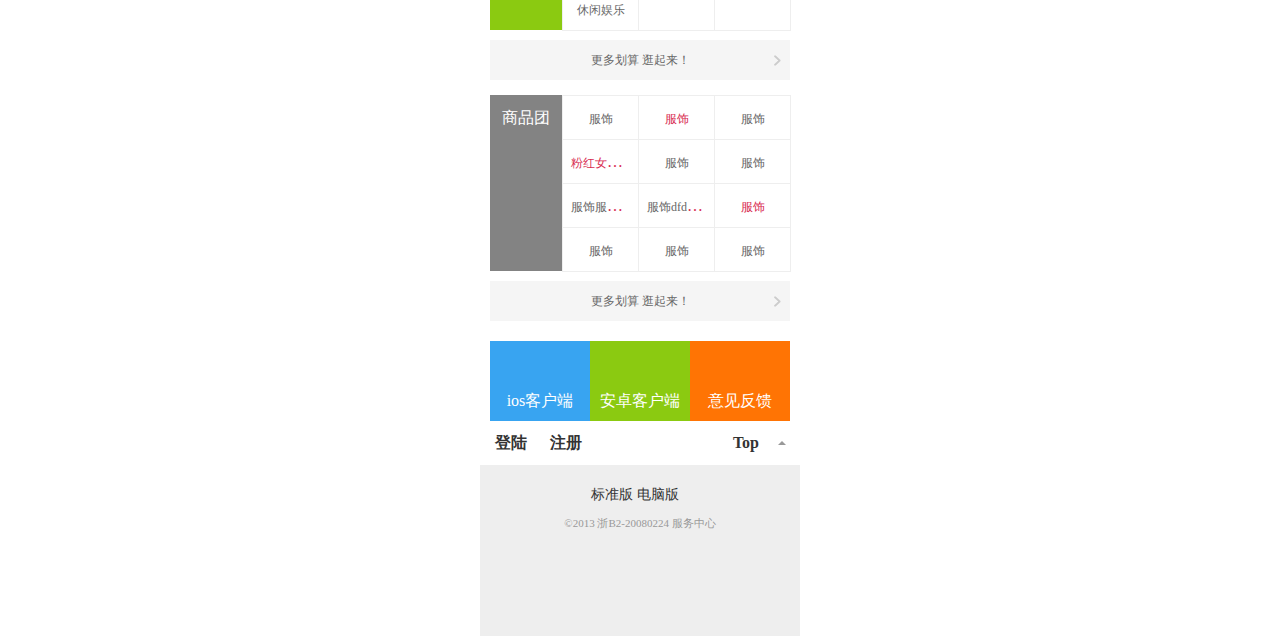
<file: example/jufasuan/huasuan.html>
<!doctype html>
<html>
<head>
<meta charset="utf-8">
<title>聚划算</title>
<meta name="viewport" content="width=320,init-scale=1,user-scalable=0" />
<link rel="stylesheet" href="index.css" />
</head>

<body>
  <div class="main_wrap">
	<header> 
       <div class="title clearfix">
        <a class="btn_bg left" href="#">返回</a>
    	<h1 class="left"> <a href="#">聚划算</a></h1>
       </div>
       <div class="banner">
       	<ul>
        	<li><a href="#"><img src="images/bg.png" /></a></li>
            <li><a href="#"><img src="images/bg.png" /></a></li>
            <li><a href="#"><img src="images/bg.png" /></a></li>
            <li><a href="#"><img src="images/bg.png" /></a></li>
            <li><a href="#"><img src="images/bg.png" /></a></li>
        </ul>
        <ol>
        	<li class="cur"></li>
            <li></li>
            <li></li>
            <li></li>
            <li></li>
        </ol>
       </div>
       <nav class="clearfix">
          		<div class="item ml27">
                	<div class=" elli c1 "></div>
                    <span>商品</span>
                </div>
                <div class="item ml36">
                	<div class=" elli c2 "></div>
                    <span>生活</span>
                </div>
                <div class="item ml36">
                	<div class=" elli c3 "></div>
                    <span>品牌</span>
                </div>
                <div class="item ml36">
                	<div class=" elli c4 "></div>
                    <span>聚宝盆</span>
                </div>
                <div class="item ml27">
                	<div class=" elli c5 "></div>
                    <span>聚名品</span>
                </div>
                <div class="item ml36">
                	<div class=" elli c6 "></div>
                    <span>聚家装</span>
                </div>
                <div class="item ml36">
                	<div class=" elli c7 "></div>
                    <span>聚透</span>
                </div>
                <div class="item ml36">
                	<div class=" elli c8 "></div>
                    <span>客户端</span>
                </div>
       
       
       </nav>
    </header>
    <section class="pai left">
       <div class="top">
            	<h2 class="clearfix">
                	<div class="lan left"></div>
                    <span class="left ml9">聚划算热卖排行</span>
                    <span class="right">TOP10</span>
                
                </h2>
            </div>
            <div class="con">
            	<ul>
                	<li class="clearfix">
                     <span class="numb c1">1</span>
                     <a class="tu" href=""><img src="images/li1.png" /></a>
                     <div class="xl left">
                     	已售 <i>68423</i>
                         <em>2.3</em>折&nbsp;&nbsp;￥299
                     </div>
                     <a class=" price" href="#"><em>￥</em>51</a>
                    </li>
                   	<li class="clearfix">
                     <span class="numb c2">2</span>
                     <a class="tu" href=""><img src="images/li1.png" /></a>
                     <div class="xl left">
                     	已售 <i>68423</i>
                         <em>2.3</em>折&nbsp;&nbsp;￥299
                     </div>
                     <a class=" price" href="#"><em>￥</em>51</a>
                    </li>
                    	<li class="clearfix">
                     <span class="numb c3">3</span>
                     <a class="tu" href=""><img src="images/li1.png" /></a>
                     <div class="xl left">
                     	已售 <i>68423</i>
                         <em>2.3</em>折&nbsp;&nbsp;￥299
                     </div>
                     <a class=" price" href="#"><em>￥</em>51</a>
                    </li>
                    	<li class="clearfix">
                     <span class="numb c4">4</span>
                     <a class="tu" href=""><img src="images/li1.png" /></a>
                     <div class="xl left">
                     	已售 <i>68423</i>
                         <em>2.3</em>折&nbsp;&nbsp;￥299
                     </div>
                     <a class=" price" href="#"><em>￥</em>51</a>
                    </li>
                    	<li class="clearfix">
                     <span class="numb c5">5</span>
                     <a class="tu" href=""><img src="images/li1.png" /></a>
                     <div class="xl left">
                     	已售 <i>68423</i>
                         <em>2.3</em>折&nbsp;&nbsp;￥299
                     </div>
                     <a class=" price" href="#"><em>￥</em>51</a>
                    </li>
                    	<li class="clearfix">
                     <span class="numb c6">6</span>
                     <a class="tu" href=""><img src="images/li1.png" /></a>
                     <div class="xl left">
                     	已售 <i>68423</i>
                         <em>2.3</em>折&nbsp;&nbsp;￥299
                     </div>
                     <a class=" price" href="#"><em>￥</em>51</a>
                    </li>
                    	<li class="clearfix">
                     <span class="numb c7">7</span>
                     <a class="tu" href=""><img src="images/li1.png" /></a>
                     <div class="xl left">
                     	已售 <i>68423</i>
                         <em>2.3</em>折&nbsp;&nbsp;￥299
                     </div>
                     <a class=" price" href="#"><em>￥</em>51</a>
                    </li>
                    	<li class="clearfix">
                     <span class="numb c8">8</span>
                     <a class="tu" href=""><img src="images/li1.png" /></a>
                     <div class="xl left">
                     	已售 <i>68423</i>
                         <em>2.3</em>折&nbsp;&nbsp;￥299
                     </div>
                     <a class=" price" href="#"><em>￥</em>51</a>
                    </li>
                    	<li class="clearfix">
                     <span class="numb c9">9</span>
                     <a class="tu" href=""><img src="images/li1.png" /></a>
                     <div class="xl left">
                     	已售 <i>68423</i>
                         <em>2.3</em>折&nbsp;&nbsp;￥299
                     </div>
                     <a class=" price" href="#"><em>￥</em>51</a>
                    </li>
                    	<li class="clearfix">
                     <span class="numb c10">10</span>
                     <a class="tu" href=""><img src="images/li1.png" /></a>
                     <div class="xl left">
                     	已售 <i>68423</i>
                         <em>2.3</em>折&nbsp;&nbsp;￥299
                     </div>
                     <a class=" price" href="#"><em>￥</em>51</a>
                    </li>
                    	
                </ul>
            </div>
    
    
    </section>
    <section class="hd left">
    	<div class="hd_item">
              <div class="hd_top"><a href="">更多划算 逛起来！</a></div>
           <div class="hd_con mt10">
            <div class="hd_left left c1">商品团</div>
            <ul class="clearfix ">
             	<li class="cur"><a href="">服饰</a></li>
                <li><a href="">服饰</a></li>
                <li><a href="">服饰</a></li>
                <li><a href="">服饰</a></li>
                <li><a href="">服饰</a></li>
                <li class="cur"><a href="">服饰</a></li>
                <li><a href="">服饰</a></li>
                <li class="cur"><a href="">服饰</a></li>
                <li><a href="">服饰</a></li>
                <li><a href="">服饰</a></li>
                <li><a href="">服饰</a></li>
                <li><a href="">服饰</a></li>
           	</ul>
           </div>
        
        
        </div> 
        <div class="hd_item mt10">
              <div class="hd_top "><a href="">更多划算 逛起来！</a></div>
           <div class="hd_con mt15">
            <div class="hd_left left c2">商品团</div>
            <ul class="clearfix ">
             	<li class="cur"><a href="">服饰</a></li>
                <li><a href="">服饰</a></li>
                <li><a href="">服饰</a></li>
                <li><a href="">服饰</a></li>
                <li><a href="">服饰</a></li>
                <li class="cur"><a href="">生活服务</a></li>
                <li><a href="">服饰</a></li>
                <li class="cur"><a href="">粮油生鲜</a></li>
                <li><a href="">服饰</a></li>
                <li><a href="">休闲娱乐</a></li>
                <li><a href=""></a></li>
                <li><a href=""></a></li>
           	</ul>
           </div>
        
        
        </div> 
        <div class="hd_item mt10">
              <div class="hd_top"><a href="">更多划算 逛起来！</a></div>
           <div class="hd_con mt15">
            <div class="hd_left left c3">商品团</div>
            <ul class="clearfix ">
             	<li><a href="">服饰</a></li>
                <li class="cur"><a href="">服饰</a></li>
                <li><a href="">服饰</a></li>
                <li class="cur"><a href="">粉红女装新品</a></li>
                <li><a href="">服饰</a></li>
                <li><a href="">服饰</a></li>
                <li><a href="">服饰服饰服饰服饰</a></li>
                <li><a href="">服饰dfdddddddddddd</a></li>
                <li class="cur"><a href="">服饰</a></li>
                <li><a href="">服饰</a></li>
                <li><a href="">服饰</a></li>
                <li><a href="">服饰</a></li>
           	</ul>
           </div>
        
        
        </div> 
  
        <div class="hd_item mt10 doload ">
              <div class="hd_top"><a href="">更多划算 逛起来！</a></div>
           <div class="hd_con clearfix mt20">
            <div class="ios c4">ios客户端</div>
            <div class="anz c5">安卓客户端</div>
            <div class="sj c6">意见反馈</div>
           </div>
                 
        
        </div> 
    </section>
    <footer class="left">
    	<div class="fot_top clearfix">
        	<a href="" class="left ml15">登陆</a>
            <a href="" class="left ml23">注册</a>
            <a href="" class="right mr14">Top<span></span></a>
        
        </div>
        <div class="fot_con">
          <div class="dl">
          <a href="">标准版</a>
          <a href="">电脑版</a> 
          </div>
          <p>©2013 浙B2-20080224   服务中心</p>
        
        </div>
    </footer>
    </div>
   
</body>
</html>
</file>
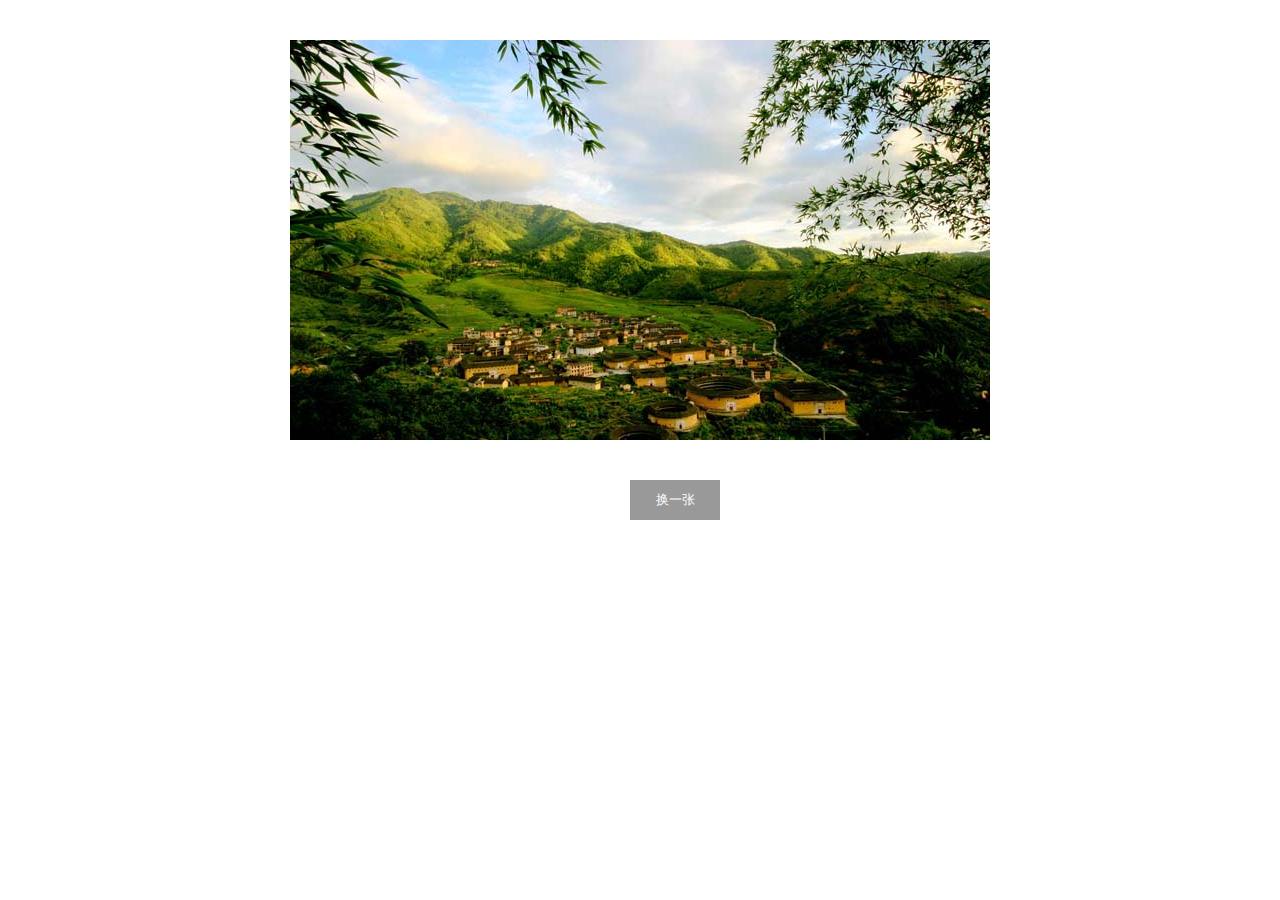
<file: example/lookpicture/lookpicture.html>
<!DOCTYPE HTML PUBLIC "-//W3C//DTD HTML 4.01 Transitional//EN" "http://www.w3.org/TR/html4/loose.dtd">
<html>
<head>
<meta http-equiv="Content-Type" content="text/html; charset=utf-8">
<title>图片查看</title>
<style>
input {background:none; border:none;}
input {position:absolute; left:630px; top:480px; width:90px; height:40px; background:#999; color:#fff;}
#box{position:relative; width:700px; height:400px; margin:40px auto; background:url(img/1.jpg) no-repeat; }
#box span{position:absolute; left:0; top:0; background-image:url(img/0.jpg); background-position:0 0; opacity:1; }
</style>
<script src="ready.js"></script>
<script src="yun1.js"></script>
<script>
$(function(){
	var oDiv=document.getElementById('box');
	var oBtn=document.getElementsByTagName('input')[0];
	var iNow=0;
	var R=4;
	var C=7;
	
	for(var r=0; r<R; r++ ){
		for(var c=0; c<C; c++){
			var oSpan=document.createElement('span');
			oDiv.appendChild(oSpan);
			
			oSpan.style.width=oDiv.offsetWidth/C+'px';
			oSpan.style.height=oDiv.offsetHeight/R+'px';
			
			oSpan.style.left=oSpan.offsetWidth*c+'px';
			oSpan.style.top=oSpan.offsetHeight*r+'px';
			oSpan.style.backgroundPosition=-oSpan.offsetLeft+"px -"+oSpan.offsetTop+"px";
			oSpan.r=r;
			oSpan.c=c;
		}
	}
	var aSpan=oDiv.children;
	var len=aSpan.length;
	var bOver=true;
	
	
	oBtn.onclick=function(){
		if(!bOver) return;
		bOver=false;
		oBtn.value='稍等一下……';
		for(var i=0; i<len; i++){
			aSpan[i].style.opacity="1";
			aSpan[i].style.backgroundImage="url(img/"+iNow+".jpg)";
		}	
		
		iNow++;
		if(iNow==3){
			iNow=0;
		}
		oDiv.style.backgroundImage="url(img/"+iNow+".jpg)";
		
		var count=0;
		for(var i=0; i<len; i++){
			(function(index){
			setTimeout(function(){
				
					yun(aSpan[index],{opacity:0},{complete:function(){
					count++;
					if(count==len){
						bOver=true;
						oBtn.value='换一张';
					}
					}});
				
			},1000*Math.random());
			})(i);
		}
	};
	
});
</script>
</head>

<body>
	<input type="button" value="换一张" />
	<div id="box">
    
    </div>
</body>
</html>
</file>
<file: stylesheets/stylesheet.css>
* {
  box-sizing: border-box; }

body {
  padding: 0;
  margin: 0;
  font-family: "Open Sans", "Helvetica Neue", Helvetica, Arial, sans-serif;
  font-size: 16px;
  line-height: 1.5;
  color: #606c71; }

a {
  color: #1e6bb8;
  text-decoration: none; }
  a:hover {
    text-decoration: underline; }

.btn {
  display: inline-block;
  margin-bottom: 1rem;
  color: rgba(255, 255, 255, 0.7);
  background-color: rgba(255, 255, 255, 0.08);
  border-color: rgba(255, 255, 255, 0.2);
  border-style: solid;
  border-width: 1px;
  border-radius: 0.3rem;
  transition: color 0.2s, background-color 0.2s, border-color 0.2s; }
  .btn + .btn {
    margin-left: 1rem; }

.btn:hover {
  color: rgba(255, 255, 255, 0.8);
  text-decoration: none;
  background-color: rgba(255, 255, 255, 0.2);
  border-color: rgba(255, 255, 255, 0.3); }

@media screen and (min-width: 64em) {
  .btn {
    padding: 0.75rem 1rem; } }

@media screen and (min-width: 42em) and (max-width: 64em) {
  .btn {
    padding: 0.6rem 0.9rem;
    font-size: 0.9rem; } }

@media screen and (max-width: 42em) {
  .btn {
    display: block;
    width: 100%;
    padding: 0.75rem;
    font-size: 0.9rem; }
    .btn + .btn {
      margin-top: 1rem;
      margin-left: 0; } }

.page-header {
  color: #fff;
  text-align: center;
  background-color: #159957;
  background-image: linear-gradient(120deg, #155799, #159957); }

@media screen and (min-width: 64em) {
  .page-header {
    padding: 5rem 6rem; } }

@media screen and (min-width: 42em) and (max-width: 64em) {
  .page-header {
    padding: 3rem 4rem; } }

@media screen and (max-width: 42em) {
  .page-header {
    padding: 2rem 1rem; } }

.project-name {
  margin-top: 0;
  margin-bottom: 0.1rem; }

@media screen and (min-width: 64em) {
  .project-name {
    font-size: 3.25rem; } }

@media screen and (min-width: 42em) and (max-width: 64em) {
  .project-name {
    font-size: 2.25rem; } }

@media screen and (max-width: 42em) {
  .project-name {
    font-size: 1.75rem; } }

.project-tagline {
  margin-bottom: 2rem;
  font-weight: normal;
  opacity: 0.7; }

@media screen and (min-width: 64em) {
  .project-tagline {
    font-size: 1.25rem; } }

@media screen and (min-width: 42em) and (max-width: 64em) {
  .project-tagline {
    font-size: 1.15rem; } }

@media screen and (max-width: 42em) {
  .project-tagline {
    font-size: 1rem; } }

.main-content :first-child {
  margin-top: 0; }
.main-content img {
  max-width: 100%; }
.main-content h1, .main-content h2, .main-content h3, .main-content h4, .main-content h5, .main-content h6 {
  margin-top: 2rem;
  margin-bottom: 1rem;
  font-weight: normal;
  color: #159957; }
.main-content p {
  margin-bottom: 1em; }
.main-content code {
  padding: 2px 4px;
  font-family: Consolas, "Liberation Mono", Menlo, Courier, monospace;
  font-size: 0.9rem;
  color: #383e41;
  background-color: #f3f6fa;
  border-radius: 0.3rem; }
.main-content pre {
  padding: 0.8rem;
  margin-top: 0;
  margin-bottom: 1rem;
  font: 1rem Consolas, "Liberation Mono", Menlo, Courier, monospace;
  color: #567482;
  word-wrap: normal;
  background-color: #f3f6fa;
  border: solid 1px #dce6f0;
  border-radius: 0.3rem; }
  .main-content pre > code {
    padding: 0;
    margin: 0;
    font-size: 0.9rem;
    color: #567482;
    word-break: normal;
    white-space: pre;
    background: transparent;
    border: 0; }
.main-content .highlight {
  margin-bottom: 1rem; }
  .main-content .highlight pre {
    margin-bottom: 0;
    word-break: normal; }
.main-content .highlight pre, .main-content pre {
  padding: 0.8rem;
  overflow: auto;
  font-size: 0.9rem;
  line-height: 1.45;
  border-radius: 0.3rem; }
.main-content pre code, .main-content pre tt {
  display: inline;
  max-width: initial;
  padding: 0;
  margin: 0;
  overflow: initial;
  line-height: inherit;
  word-wrap: normal;
  background-color: transparent;
  border: 0; }
  .main-content pre code:before, .main-content pre code:after, .main-content pre tt:before, .main-content pre tt:after {
    content: normal; }
.main-content ul, .main-content ol {
  margin-top: 0; }
.main-content blockquote {
  padding: 0 1rem;
  margin-left: 0;
  color: #819198;
  border-left: 0.3rem solid #dce6f0; }
  .main-content blockquote > :first-child {
    margin-top: 0; }
  .main-content blockquote > :last-child {
    margin-bottom: 0; }
.main-content table {
  display: block;
  width: 100%;
  overflow: auto;
  word-break: normal;
  word-break: keep-all; }
  .main-content table th {
    font-weight: bold; }
  .main-content table th, .main-content table td {
    padding: 0.5rem 1rem;
    border: 1px solid #e9ebec; }
.main-content dl {
  padding: 0; }
  .main-content dl dt {
    padding: 0;
    margin-top: 1rem;
    font-size: 1rem;
    font-weight: bold; }
  .main-content dl dd {
    padding: 0;
    margin-bottom: 1rem; }
.main-content hr {
  height: 2px;
  padding: 0;
  margin: 1rem 0;
  background-color: #eff0f1;
  border: 0; }

@media screen and (min-width: 64em) {
  .main-content {
    max-width: 64rem;
    padding: 2rem 6rem;
    margin: 0 auto;
    font-size: 1.1rem; } }

@media screen and (min-width: 42em) and (max-width: 64em) {
  .main-content {
    padding: 2rem 4rem;
    font-size: 1.1rem; } }

@media screen and (max-width: 42em) {
  .main-content {
    padding: 2rem 1rem;
    font-size: 1rem; } }

.site-footer {
  padding-top: 2rem;
  margin-top: 2rem;
  border-top: solid 1px #eff0f1; }

.site-footer-owner {
  display: block;
  font-weight: bold; }

.site-footer-credits {
  color: #819198; }

@media screen and (min-width: 64em) {
  .site-footer {
    font-size: 1rem; } }

@media screen and (min-width: 42em) and (max-width: 64em) {
  .site-footer {
    font-size: 1rem; } }

@media screen and (max-width: 42em) {
  .site-footer {
    font-size: 0.9rem; } }
</file>
<file: stylesheets/github-light.css>
/*
The MIT License (MIT)

Copyright (c) 2016 GitHub, Inc.

Permission is hereby granted, free of charge, to any person obtaining a copy
of this software and associated documentation files (the "Software"), to deal
in the Software without restriction, including without limitation the rights
to use, copy, modify, merge, publish, distribute, sublicense, and/or sell
copies of the Software, and to permit persons to whom the Software is
furnished to do so, subject to the following conditions:

The above copyright notice and this permission notice shall be included in all
copies or substantial portions of the Software.

THE SOFTWARE IS PROVIDED "AS IS", WITHOUT WARRANTY OF ANY KIND, EXPRESS OR
IMPLIED, INCLUDING BUT NOT LIMITED TO THE WARRANTIES OF MERCHANTABILITY,
FITNESS FOR A PARTICULAR PURPOSE AND NONINFRINGEMENT. IN NO EVENT SHALL THE
AUTHORS OR COPYRIGHT HOLDERS BE LIABLE FOR ANY CLAIM, DAMAGES OR OTHER
LIABILITY, WHETHER IN AN ACTION OF CONTRACT, TORT OR OTHERWISE, ARISING FROM,
OUT OF OR IN CONNECTION WITH THE SOFTWARE OR THE USE OR OTHER DEALINGS IN THE
SOFTWARE.

*/

.pl-c /* comment */ {
  color: #969896;
}

.pl-c1 /* constant, variable.other.constant, support, meta.property-name, support.constant, support.variable, meta.module-reference, markup.raw, meta.diff.header */,
.pl-s .pl-v /* string variable */ {
  color: #0086b3;
}

.pl-e /* entity */,
.pl-en /* entity.name */ {
  color: #795da3;
}

.pl-smi /* variable.parameter.function, storage.modifier.package, storage.modifier.import, storage.type.java, variable.other */,
.pl-s .pl-s1 /* string source */ {
  color: #333;
}

.pl-ent /* entity.name.tag */ {
  color: #63a35c;
}

.pl-k /* keyword, storage, storage.type */ {
  color: #a71d5d;
}

.pl-s /* string */,
.pl-pds /* punctuation.definition.string, string.regexp.character-class */,
.pl-s .pl-pse .pl-s1 /* string punctuation.section.embedded source */,
.pl-sr /* string.regexp */,
.pl-sr .pl-cce /* string.regexp constant.character.escape */,
.pl-sr .pl-sre /* string.regexp source.ruby.embedded */,
.pl-sr .pl-sra /* string.regexp string.regexp.arbitrary-repitition */ {
  color: #183691;
}

.pl-v /* variable */ {
  color: #ed6a43;
}

.pl-id /* invalid.deprecated */ {
  color: #b52a1d;
}

.pl-ii /* invalid.illegal */ {
  color: #f8f8f8;
  background-color: #b52a1d;
}

.pl-sr .pl-cce /* string.regexp constant.character.escape */ {
  font-weight: bold;
  color: #63a35c;
}

.pl-ml /* markup.list */ {
  color: #693a17;
}

.pl-mh /* markup.heading */,
.pl-mh .pl-en /* markup.heading entity.name */,
.pl-ms /* meta.separator */ {
  font-weight: bold;
  color: #1d3e81;
}

.pl-mq /* markup.quote */ {
  color: #008080;
}

.pl-mi /* markup.italic */ {
  font-style: italic;
  color: #333;
}

.pl-mb /* markup.bold */ {
  font-weight: bold;
  color: #333;
}

.pl-md /* markup.deleted, meta.diff.header.from-file */ {
  color: #bd2c00;
  background-color: #ffecec;
}

.pl-mi1 /* markup.inserted, meta.diff.header.to-file */ {
  color: #55a532;
  background-color: #eaffea;
}

.pl-mdr /* meta.diff.range */ {
  font-weight: bold;
  color: #795da3;
}

.pl-mo /* meta.output */ {
  color: #1d3e81;
}
</file>
<file: example/weather/base.css>
@charset "utf-8";
/* CSS Document */

html {overflow-y:scroll;}
*{margin:0; padding:0; /*background:#ffffff;*/}
,dl,dt,dd,ul,ol,li,h1,h2,h3,h4,h5,h6,pre,form,fieldset,input,textarea,blockquote,p{padding:0; margin:0;}
table,td,tr,th{font-size:12px;}
ol,ul {list-style:none;}
li{list-style-type:none;}
.right{float:right;}
.left{float:left;}
.clearfix{zoom:1;}
.clearfix:after{display:block;  clear:both;  content:'';}
a { text-decoration:none;}
a:visited {text-decoration:none;}




.box{width:728px; height:600px; margin:30px auto; }
.nu1{background:url(image/nu1.png) no-repeat left;}
.nu2{background:url(image/nu2.png) no-repeat left;}
.nu3{background:url(image/nu3.png) no-repeat left;}
.nu4{background:url(image/nu4.png) no-repeat left;}

.search{width:100%; height:48px; position:relative; font-family:微软雅黑; float:left;}
.search a {font-family:微软雅黑;}
.search .ser_shod {width:100%; height:48px; background:#000; opacity:0.6; filter:alpha(opacity:60); zoom:1; position:absolute; top:0; left:0; z-index:1;}
.search .sear_con {width:100%; height:48px;  position:absolute; top:0; left:0; z-index:99;}
.sh_left {width:365px; height:48px; background:red; background:url(img/search.png) no-repeat 26px 10px;position:relative; margin-right:16px;}
.sh_left input {border:none; outline:none;  width:300px; height:26px; position:absolute; 
	left:27px; top:11px; padding-left:4px; }
.sh_left a {width:34px; height:28px; display:block;position:absolute; top:10px; left:330px; background:url(img/jing.png) no-repeat 10px 6px;}
.sh_left  span {font-size:12px; color:#bababa; position:absolute; top:16px; left:35px;}
.sh_right { padding-top:15px;}
.sh_right span {font-size:14px; color:#babbc2;}
.sh_right a{ font-size:14px; float:left; color:#babbc2; }

.city {width:728px; height:90px; float:left; position:relative; margin-bottom:18px;}
.city .city_con{width:728px; height:90px; position:absolute; top:0; left:0; z-index:99;padding:6px 0;}
.city .city_shod{width:728px; height:90px; background:#000; opacity:0.3; filter:alpha(opacity:30); zoom:1; position:absolute; top:0; left:0; z-index:1;}

.city .city_con ul li{ width:182px; height:78px; float:left; }
.city .city_con ul li a {font-size:20px; color:#fff; background:url(img/jia.png) no-repeat 39px 28px; height:78px; line-height:78px; display:block; padding-left:64px;}
.city .city_con ul li .hezhi {width:182px; height:78px;  display:block; _background:red;}
.city .city_con ul li.active a{display:none;}
.city .city_con ul li.active .hezhi{display:block;}
.city .city_con ul li.rigun {background:url(img/gun.png) no-repeat left center;}

.hezhi {width:182px; height:78px; position:relative;  color:#fff; font-size:14px;  }
.hezhi .ht_bot{font-size:12px;}
.hezhi .he_con{width:182px; height:78px;   position:absolute; top:0; left:0; z-index:5; padding:12px 0 0 25px;}
.hezhi .he_con div {padding-bottom:6px;}
.hezhi .htbg{width:182px; height:78px; background:#000; position:absolute; top:0; lfet:0;z-index:2; border-radius:8px; opacity:0.35; filter:alpha(opacity:35); zoom:1;}
.hezhi .yutu {position:absolute; left:102px; top:12px; width:37px; height:33px;}

.hezhi  .li_delet{width:20px; height:16px; background:url(img/delet.png) no-repeat center; 
	
	position:absolute; top:3px; right:7px; z-index:9; }

.wrap{width:678px; margin:0 auto;}
.now .now_top {font-size:18px; color:#fff;}
.now .now_top .le{ }
.now .now_top .le span {font-size:25px;}
.now_top .le {width:173px; height:42px; position:relative; text-align:center; line-height:42px;}
.now_top .le .nle_shod{width:173px; height:42px; background:#000; opacity:0.5; filter:alpha(opacity=50);zoom:1;position:absolute; top:0; left:0; z-index:2; border-top-left-radius:8px; border-top-right-radius:8px;}
.now_top .le .nle_con{width:173px; height:42px;position:absolute;top:0; left:0; z-index:5; border-top-left-radius:8px; border-top-right-radius:8px;}
.now .now_top .ri{width:124px; height:42px; position:relative; text-align:center; line-height:42px; }
.now_top .ri  .ri_shod{width:124px; height:42px; background:#000; opacity:0.4; filter:alpha(opacity=40);zoom:1;position:absolute; top:0; left:0; z-index:2; border-top-left-radius:8px; border-top-right-radius:8px; }
.now_top .ri  .ri_con{width:124px; height:42px; position:absolute;top:0; left:0; z-index:5; border-top-left-radius:8px; border-top-right-radius:8px;}

.now .now_top .sk {background:url(img/yj.png) no-repeat 0 17px; margin-left:60px; padding-top:20px; padding-left:28px; font-size:14px;}
.now_con {width:678px; height:176px;  position:relative;}
.now_con .con_xi{width:678px; height:176px; position:absolute; top:0; left:0; z-index:5;}
.now_con .xi_shod{width:678px; height:176px; position:absolute; top:0; left:0; z-index:2; background:#000; opacity:0.5; filter:alpha(opacity:50);}

.xiku {padding:22px 0 0 24px; width:315px; height:154px; }
.xiku{font-size:18px; color:#fff;}
.xiku .day_bot{font-size:16px;}
.xiku .day_mid span{font-size:80px;}
.xiku .day_mid .deg{font-size:29px; height:29px; line-height:29px;}
.con_xi .day{background:url(img/gunw.png) no-repeat right center;}

.yu_box {width:225px; height:196px; position:relative; font:12px 宋体; color:#fff;}
.yu_box .yu_con{width:225px; height:196px; position:absolute; left:0; top:0; z-index:5;}
.yu_box .yu_shod{width:225px; height:196px; background:#000; opacity:0.3; filter:alpha(opacity:30); zoom:1; position:absolute; left:0; top:0; z-index:2;}
.yu_le {width:117px; text-align:center;}
.yu_ri {width:107px; text-align:center;}
.yu_box h2 {font:16px 微软雅黑; padding-left:30px; height:48px; line-height:48px;}
.yu_box  li {padding-bottom:3px;}
.yu_box .wd {height:32px; line-height:32px;}



.mr1{margin-right:1px;}
.mt3{margin-top:3px;}
</file>
<file: example/3dchange/zns_style.css>
* { padding: 0; margin: 0; }
li { list-style: none; }
body { background: #444; }
img { border: none; }
#znsRotatePic {width: 900px; height: 380px; margin: 80px auto 0; position: relative; 
	background: #000 url(images/bg.jpg); overflow: hidden; }
#znsRotatePic li {width: 250px; height: 340px; position: absolute; text-align: center; }


#znsRotatePic .pic1 { top: 20px; left: 77px;  filter: alpha(opacity:20); opacity: 0.2;}

#znsRotatePic .pic2 { top: 55px; left: 336px; filter: alpha(opacity:100); opacity: 1;}

#znsRotatePic .pic3 { top: 20px; left: 595px;filter: alpha(opacity:20); opacity: 0.2; }




/*#znsRotatePic li{ border:1px solid red;}
#znsRotatePic li img{ border:1px solid red;}*/
</file>
<file: example/jufasuan/index.css>
@charset "utf-8";
/* CSS Document */

html {overflow-y:scroll;}
*{margin:0; padding:0; /*background:#ffffff;*/}
,dl,dt,dd,ul,ol,li,h1,h2,h3,h4,h5,h6,pre,form,fieldset,input,textarea,blockquote,p{padding:0; margin:0;}
table,td,tr,th{font-size:12px;}
ol,ul {list-style:none;}
em , i {font-style:normal;}
li{list-style-type:none;}
.right{float:right;}
.left{float:left;}
.clearfix{zoom:1;}
.clearfix:after{display:block;  clear:both;  content:'';}

.main_wrap{width:320px; margin:20px auto; }
header .title{width:320px; height:50px; border-top:1px solid #292929;   background:-webkit-linear-gradient(#fff , #ebebeb);}
header .title .btn_bg{background:url(images/rertun.png) no-repeat; width:64px; height:31px; background-size:100%  100%; text-indent:-9999px; margin-top:10px; margin-left:10px;}
header .title h1 {margin-left:49px; margin-top:15px; width:74px; }
header .title h1 a{background:url(images/logo.png) no-repeat; width:74px; height:20px; background-size:100% 100%;  text-indent:-9999px; display:block;}
header .banner{width:100%; height:149px;  position:relative; overflow:hidden;}
header .banner ul {width:1600px ; height:134px; position:absolute; top:0; left:0; }
header .banner ul li{320px; height:134px; float:left;}
header .banner ul  img{width:320px;}
header .banner ol {width:50px; height:10px;  position:absolute; left:137px; bottom:0; }
header .banner ol li {width:5px; height:5px; border-radius:50%; background:#a9a9a9; float:left; margin-right:5px;}
header .banner ol li.cur{background:#ff4300;}
nav .item {float:left; margin-top:20px; width:40px;}
nav .item .elli {width:40px; height:40px; border-radius:50%; }
nav .item span{display:block; width:40px; text-align:center; font-size:12px; color:#999; padding-top:8px;}

section{width:300px; margin:0 10px; }
.pai .top {width:100%; height:38px; padding-top:20px;}
.pai .top h2{width:100%;font-size:14px; color:#333; height:38px; border-bottom:2px solid #dcdcdc;}
.pai .top h2 span {display:inline-block; padding-top:14px;}
.pai .top h2 .lan{width:2px; height:15px; border-radius:1px; background:#d51938; margin-top:12px;}
.pai .con {width:100%;}
.pai .con ul {width:100%; padding-top:15px;}
.pai .con ul li{width:300px; height:60px; margin-bottom:10px; background:#f4f4f4;}
.pai .con ul li .numb{ width:30px; height:60px;   float:left; font:24px/60px "Times New Roman"; text-align:center; color:#fff;}
.pai .con ul li a{ float:left;}
.pai .con ul li  img {width:90px;}
.pai .con ul li .tu{width:90px; height:60px; margin-right:10px;}
.pai .con ul li .xl {width:75px; font:12px/18px 微软雅黑; color:#999; padding-top:12px;}
.pai .con ul li .xl em {color:#c7223d;}
.pai .con ul li  .price{width:55px; color:#d51938;  float:right; font:16px/1 "Times New Roman"; text-decoration:none; height:60px; line-height:60px; background:url(images/jian.png) no-repeat 39px center; background-size:7px 11px;}
.pai .con ul li   .price em {font-family:微软雅黑;}



nav .c1{background:#ff3900;}
nav .c2{background:#8bca11;}
nav .c3{background:#000000;}
nav .c4{background:#ff529d;}
nav .c5{background:#cfa871;}
nav .c6{background:#ffb021;}
nav .c7{background:#2dc814;}
nav .c8{background:#f5493c;}


.mt10{margin-top:10px;}
.mt15{margin-top:15px;}
.ml15{margin-left:15px;}
.ml23{margin-left:23px;}
.mt20{margin-top:20px;}
.ml9{margin-left:9px;}
.ml27{margin-left:27px;}
.ml36{margin-left:36px;}
.ml36{margin-left:36px;}
.ml36{margin-left:36px;}
.mr14{margin-right:14px;}

.pai .c1{background:#e00202;}
.pai .c2{background:#ff4800;}
.pai .c3{background:#ff7300;}
.pai .c4{background:#ff9d00;}
.pai .c5{background:#ffa800;}
.pai .c6{background:#ffb400;}
.pai .c7{background:#ffba00;}
.pai .c8{background:#fcd000;}
.pai .c9{background:#ffd719;}
.pai .c10{background:#ffe152;}


.hd .hd_item {width:300px; }
.hd .hd_item a {font:12px/1 宋体; text-decoration:none; color:#666;}
.hd .hd_item .hd_top {width:300px; height:40px; background:#f5f5f5; }
.hd .hd_item .hd_top  a {width:300px; height:40px;  display:block; text-align:center; line-height:40px; background:url(images/jian.png) no-repeat 284px ; background-size:7px 11px;}
.hd .hd_item .hd_con {}
.hd .hd_item .hd_con  .hd_left{width:72px; height:163px;  color:#fff; font-size:16px; text-align:center;padding-top:13px;}
.hd .hd_item .hd_con ul{}
.hd .hd_item .hd_con ul li{float:left; width:59px; height:43px; line-height:43px; text-align:center; white-space:nowrap; text-overflow:ellipsis; overflow:hidden; padding:0 8px;  border:1px solid #eee; margin-right:-1px; margin-bottom:-1px; color:#d82c51;}
.hd .hd_item .hd_con ul li.cur  a{color:#d82c51;}
.hd .doload .hd_con div{width:100px; height:80px; float:left; text-align:center; color:#fff; line-height:120px;}

.hd .c1{background:#ff3900;}
.hd .c2{background:#8bca11;}
.hd .c3{background:#838383;}
.hd .c4{background:#38a4f1;}
.hd .c5{background:#8bca11;}
.hd .c6{background:#ff7404;}

footer{width:320px; height:215px; background:#eee; }
footer .fot_top{width:100%; height:44px; background:#fff; font:bold 16px/44px 黑体; }
footer .fot_top a {text-decoration:none; color:#333;}
footer .fot_top span{display:inline-block; width:0; height:0; border:4px solid transparent; border-bottom:4px solid #999; margin-left:19px; position:relative; top:-3px;}
footer .fot_con .dl{padding:20px 0 15px 0;  margin-left:111px;}
footer .fot_con a {font:14px/1 宋体; color:#333; text-decoration:none; }
footer .fot_con p {font:11px/1 黑体; color:#999;  text-align:center;}
</file>
